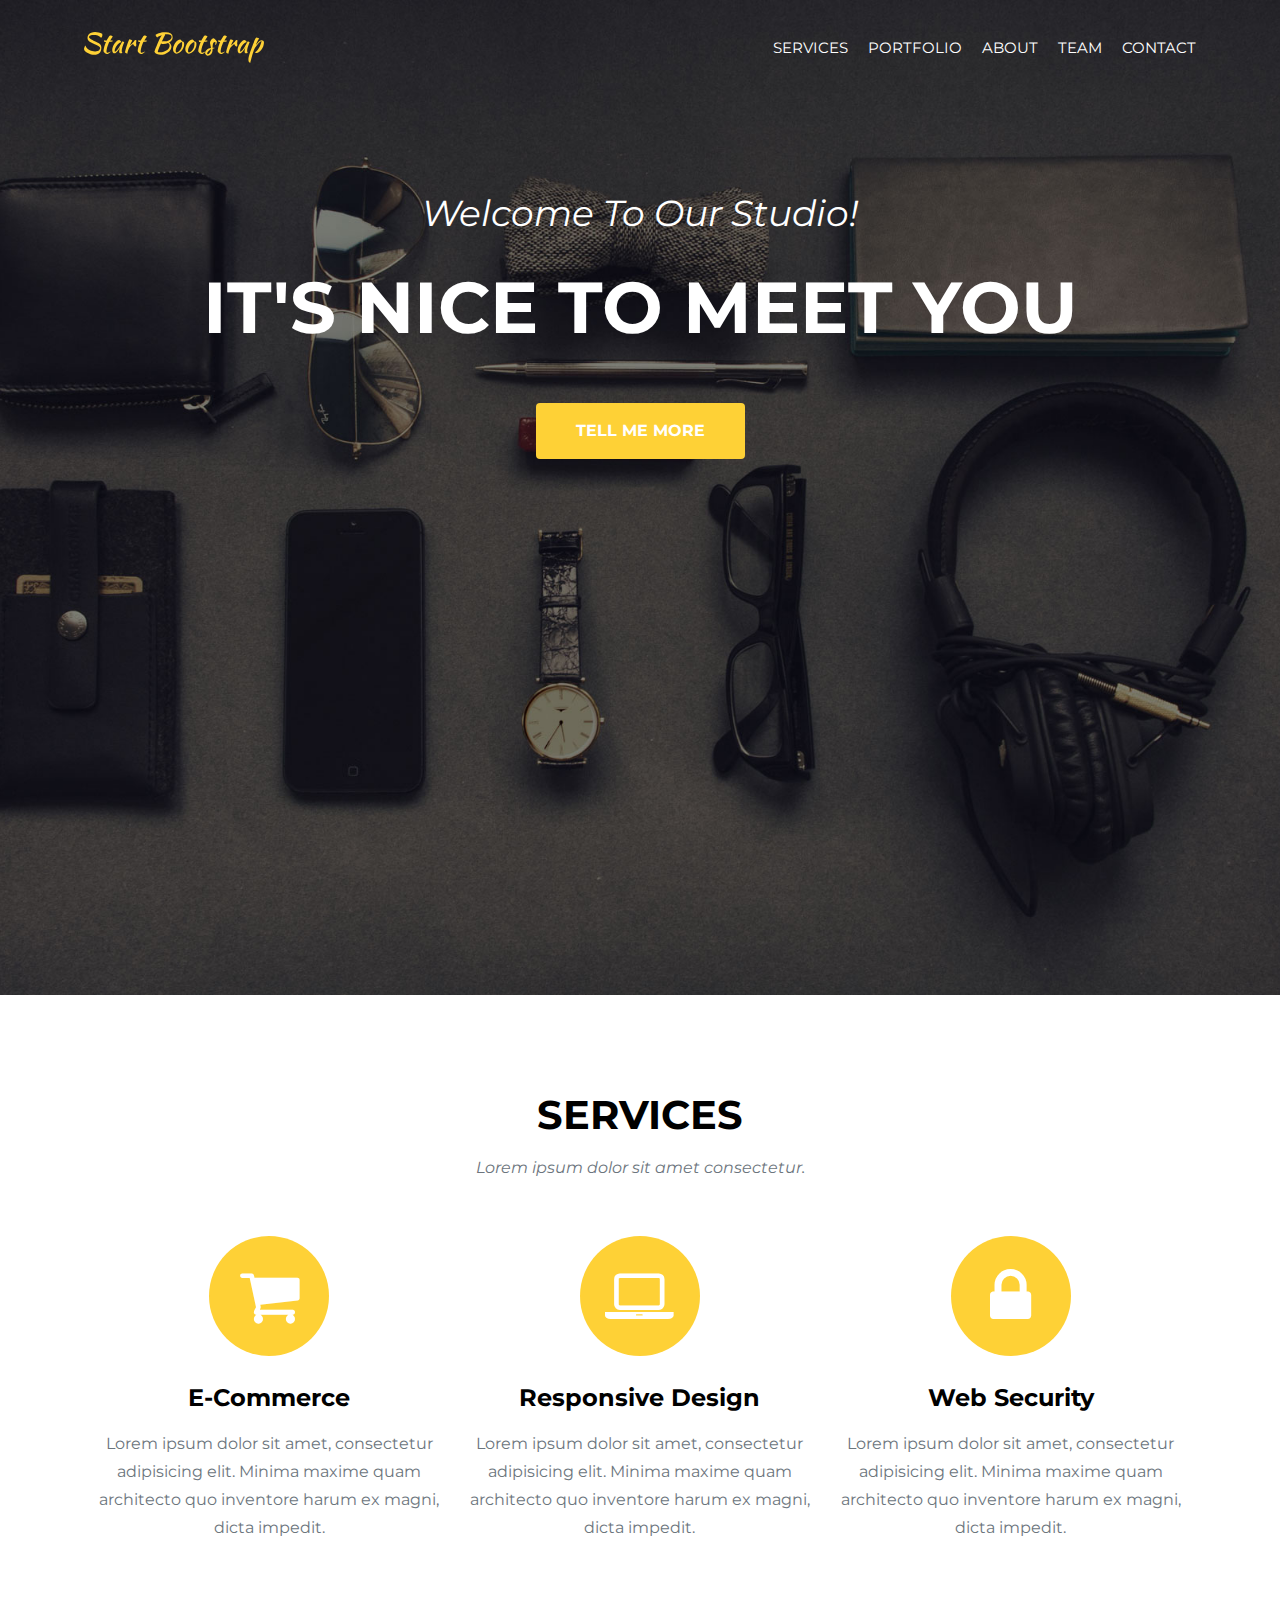
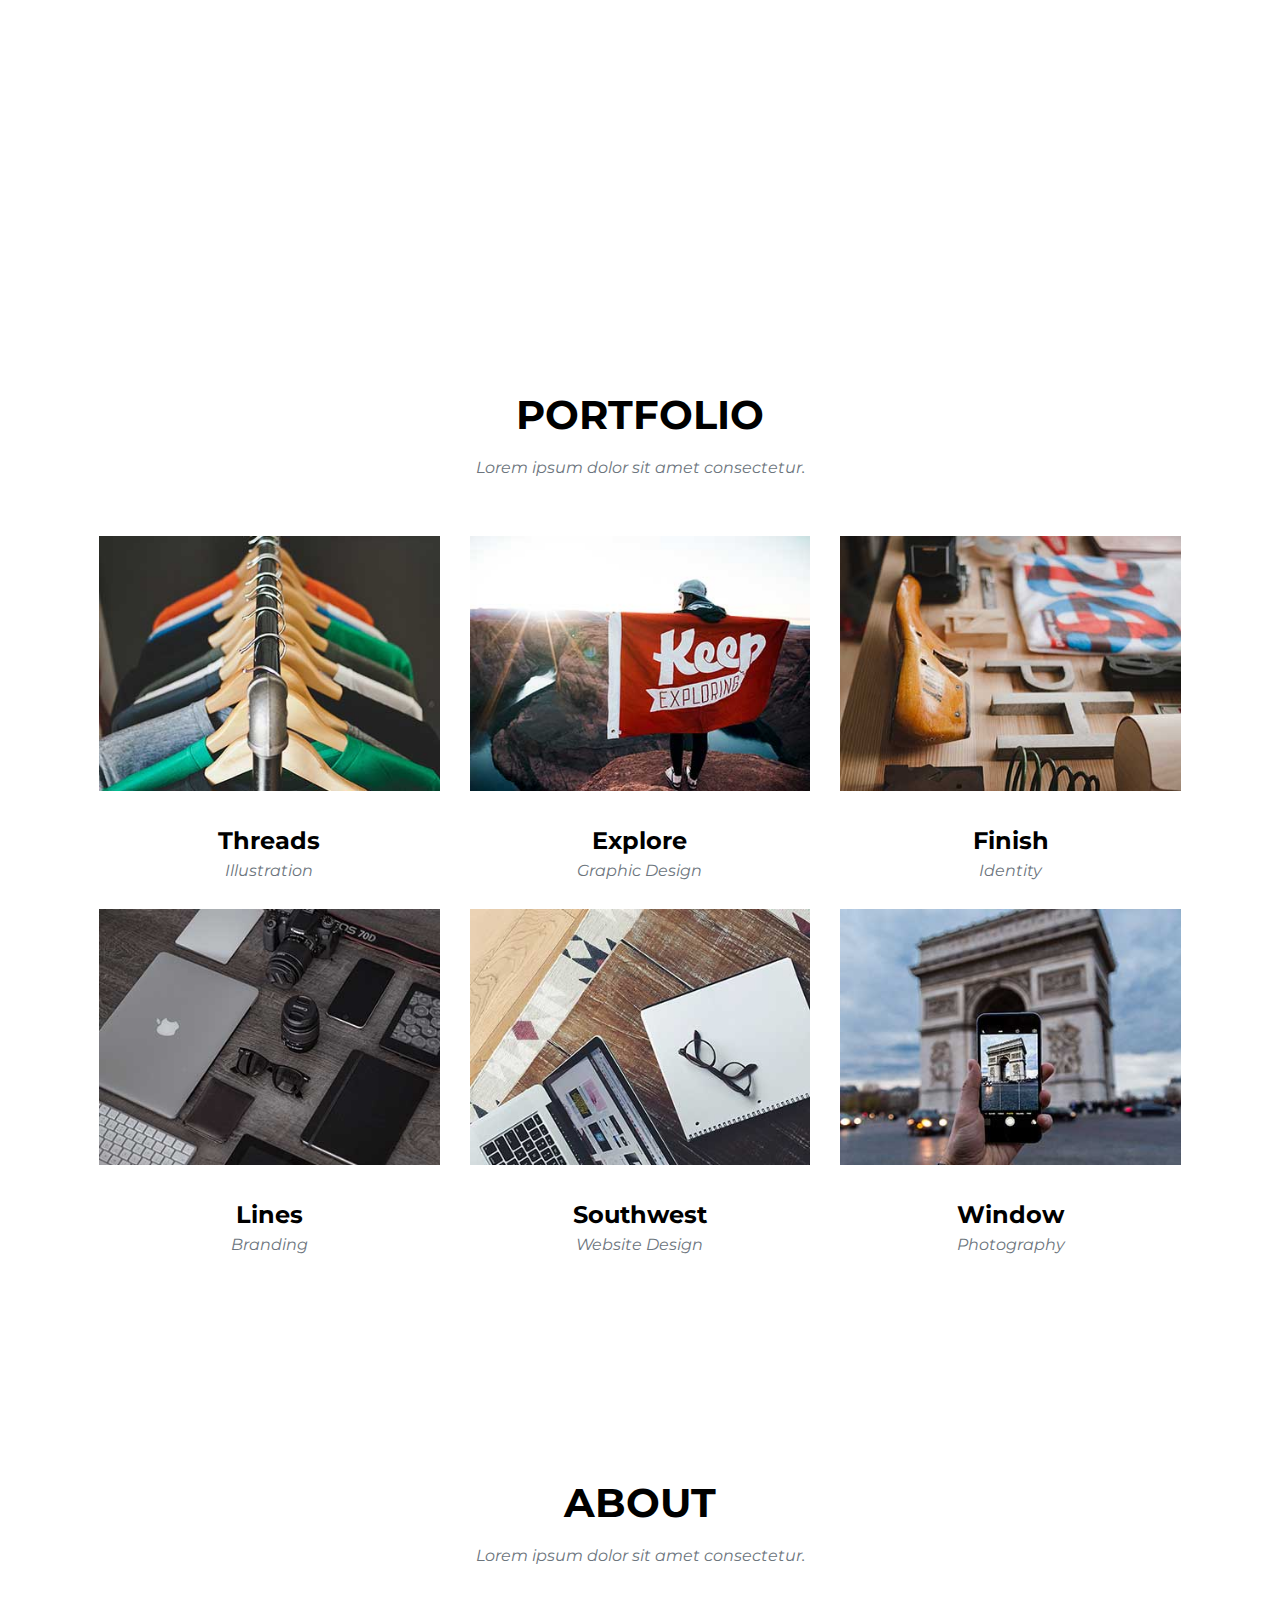
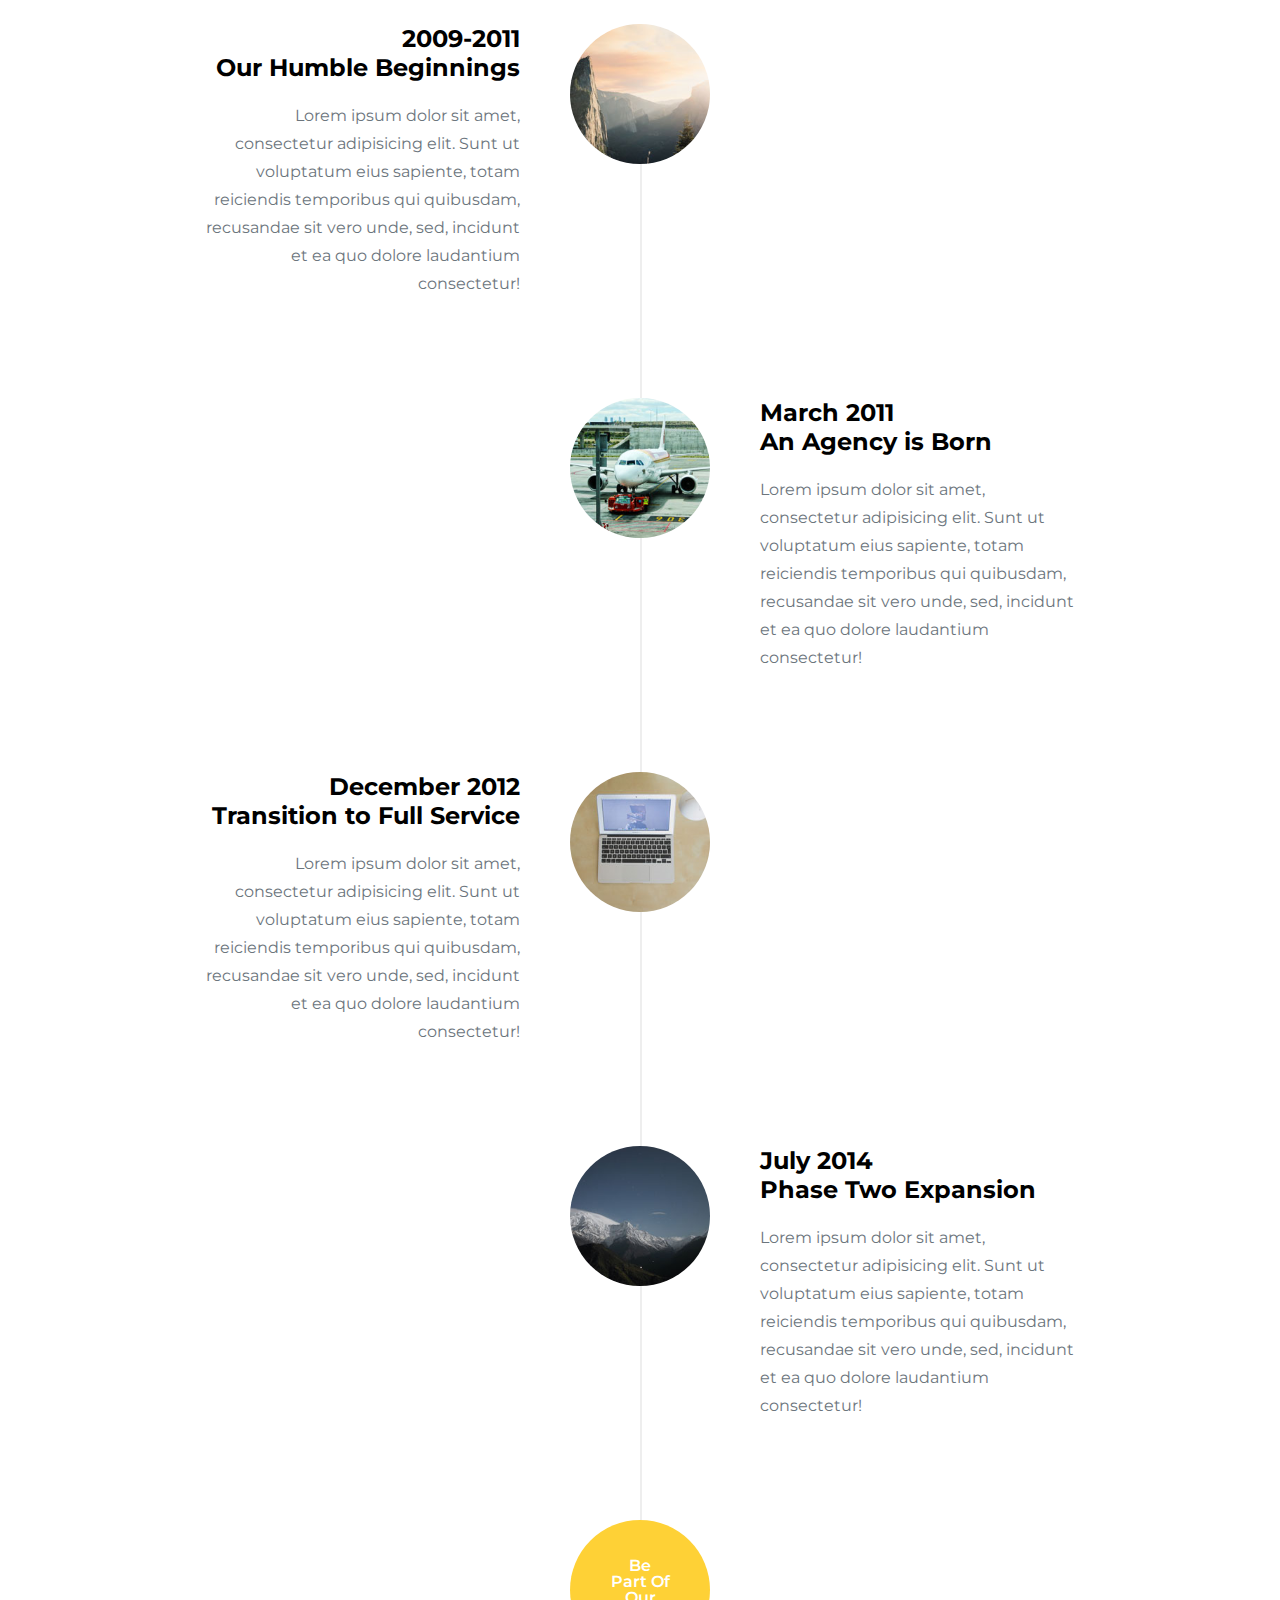
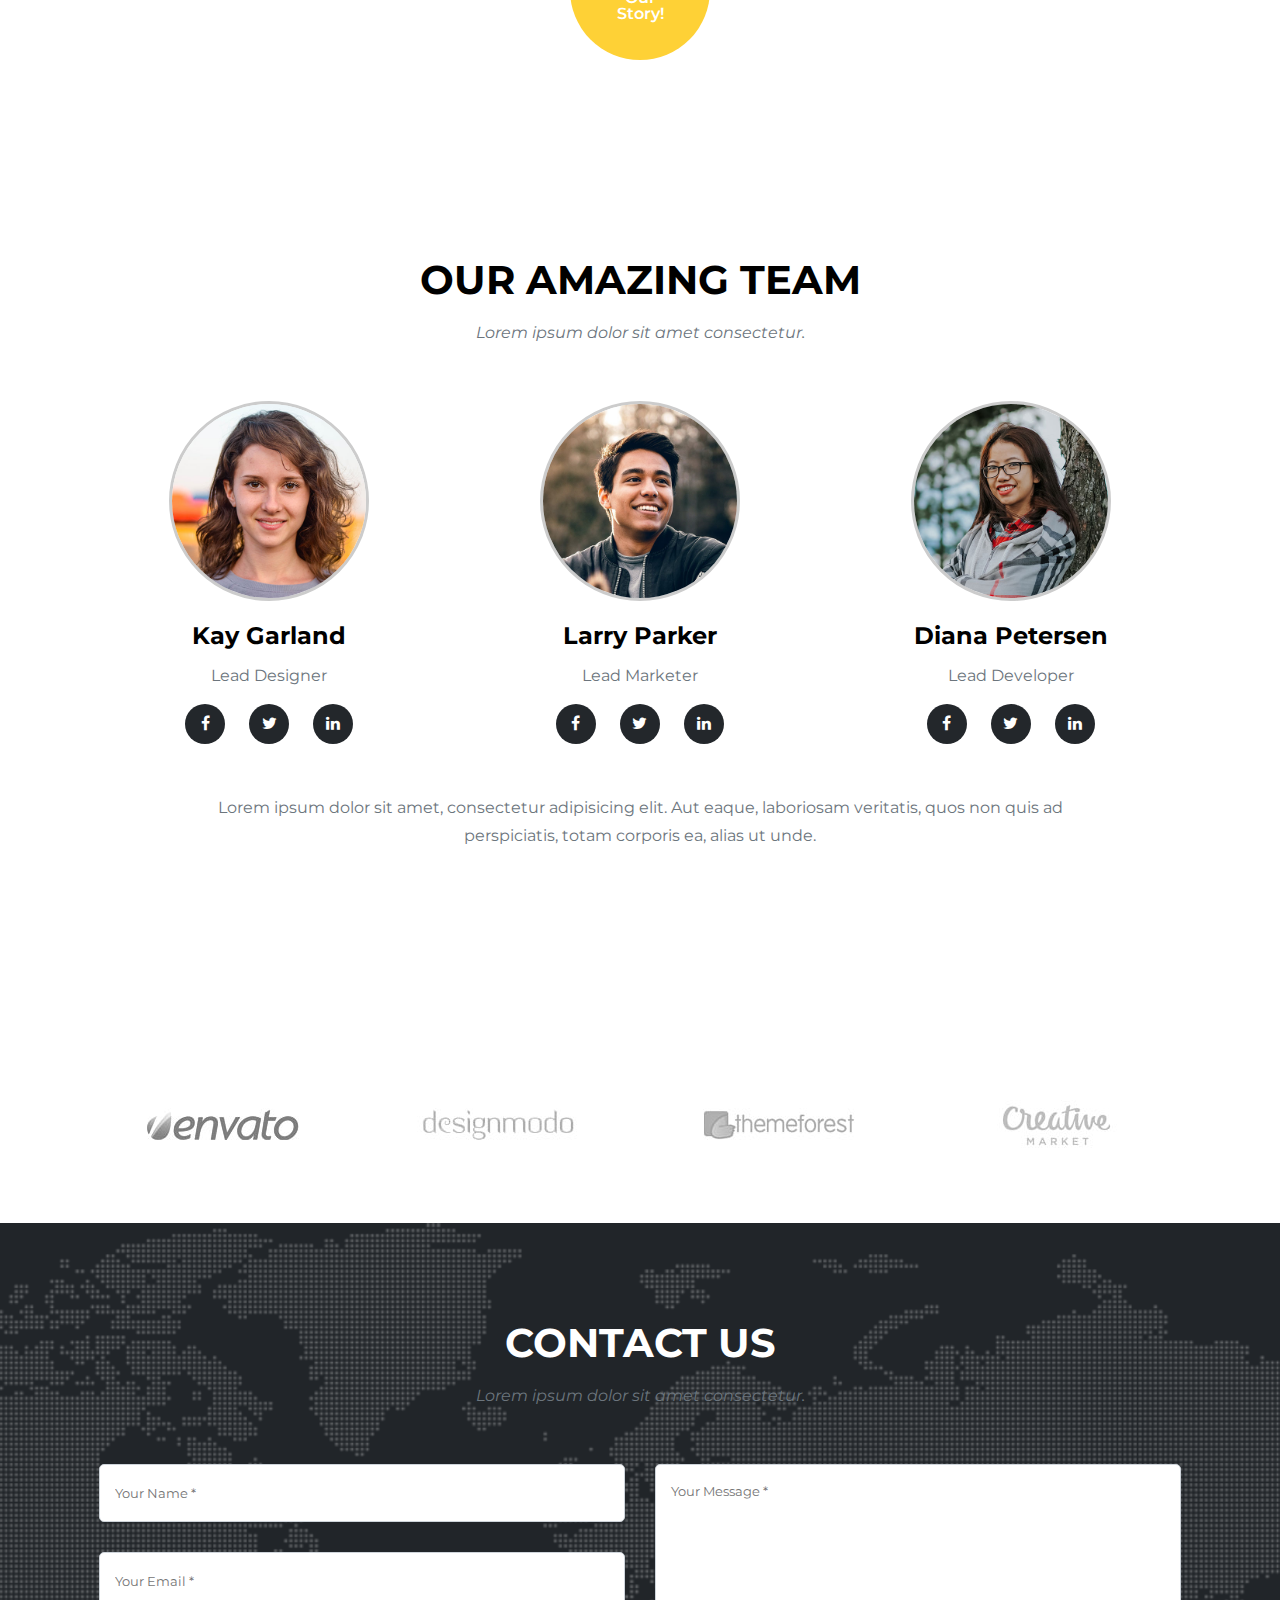
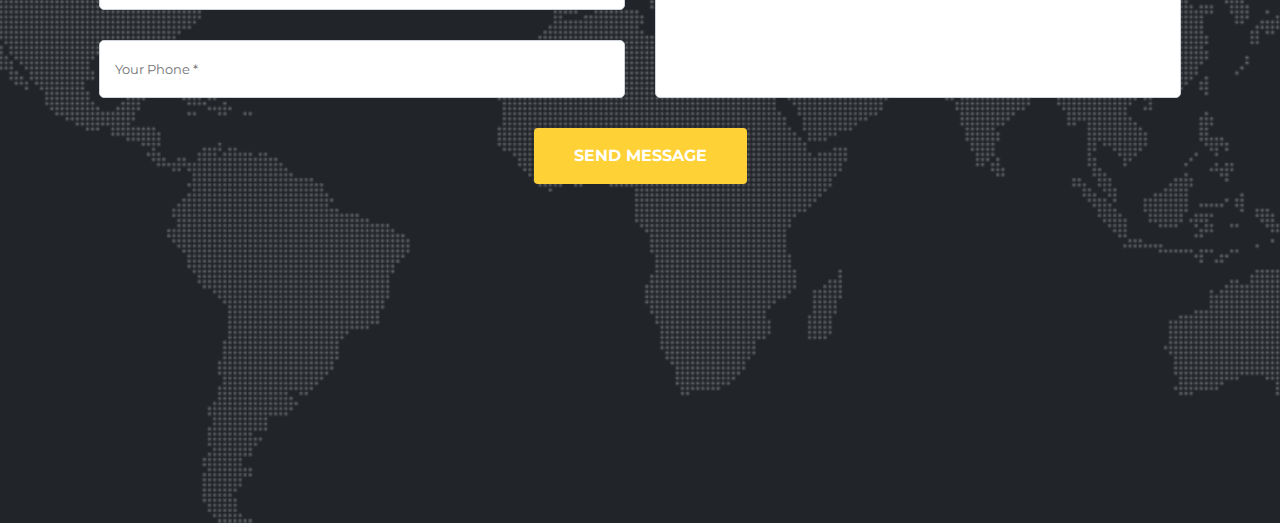
<file: index.html>
<!DOCTYPE html>
<html lang="en">
  <head>
    <meta charset="UTF-8" />
    <meta name="viewport" content="width=device-width, initial-scale=1.0" />
    <title>Landing Page</title>
    <link
      href="https://fonts.googleapis.com/css2?family=Montserrat:wght@300;400;500;600;700;800&display=swap"
      rel="stylesheet"
    />
    <link
      rel="stylesheet"
      href="https://stackpath.bootstrapcdn.com/font-awesome/4.7.0/css/font-awesome.min.css"
      integrity="sha384-wvfXpqpZZVQGK6TAh5PVlGOfQNHSoD2xbE+QkPxCAFlNEevoEH3Sl0sibVcOQVnN"
      crossorigin="anonymous"
    />
    <link rel="stylesheet" href="./css/style.css" />
    <link rel="icon" href="./images/heart.png" type="image/icon type" />
  </head>
  <body>
    <header>
      <nav class="nav">
        <div class="d-flex-bw wrapper">
          <div class="nav__logo">
            <a href="">
              <img src="./images/navbar-logo.svg" alt="" />
            </a>
          </div>

          <ul class="nav__links nav__links-lg">
            <li class="nav__links-link"><a href="#services">services</a></li>
            <li class="nav__links-link"><a href="#portfolio">portfolio</a></li>
            <li class="nav__links-link"><a href="#about">about</a></li>
            <li class="nav__links-link"><a href="#team">team</a></li>
            <li class="nav__links-link"><a href="#contact">contact</a></li>
          </ul>

          <div class="nav__burger-button nav__burger-button-lg" id="burger-button">
            <div class="burger-row-1"></div>
            <div class="burger-row-2"></div>
            <div class="burger-row-3"></div>
          </div>
        </div>
      </nav>

      <!-- Welcome section of page -->
      <div class="welcome wrapper wrapper-tb">
        <h3>welcome to our studio!</h3>
        <h1>IT'S NICE TO MEET YOU</h1>
        <a href="" class="btn btn-round btn-primary">Tell me more</a>
      </div>
    </header>

    <main>
      <!-- Services  section-->
      <div class="services wrapper wrapper-tb" id="services">
        <div class="services__title wrapper__title">
          <h2>Services</h2>
          <p>Lorem ipsum dolor sit amet consectetur.</p>
        </div>

        <div class="services__container d-flex-bw">
          <div class="col-12 col-lg-4">
            <div class="services__container__item">
              <div class="services__container__item-icon">
                <i class="fa fa-shopping-cart" aria-hidden="true"></i>
              </div>

              <h3 class="services__container__item-label">
                E-Commerce
              </h3>

              <p class="services__container__item-content">
                Lorem ipsum dolor sit amet, consectetur adipisicing elit. Minima maxime quam
                architecto quo inventore harum ex magni, dicta impedit.
              </p>
            </div>
          </div>

          <div class="col-12 col-lg-4">
            <div class="services__container__item">
              <div class="services__container__item-icon">
                <i class="fa fa-laptop" aria-hidden="true"></i>
              </div>

              <h3 class="services__container__item-label">
                Responsive Design
              </h3>

              <p class="services__container__item-content">
                Lorem ipsum dolor sit amet, consectetur adipisicing elit. Minima maxime quam
                architecto quo inventore harum ex magni, dicta impedit.
              </p>
            </div>
          </div>

          <div class="col-12 col-lg-4">
            <div class="services__container__item">
              <div class="services__container__item-icon">
                <i class="fa fa-lock" aria-hidden="true"></i>
              </div>

              <h3 class="services__container__item-label">
                Web Security
              </h3>

              <p class="services__container__item-content">
                Lorem ipsum dolor sit amet, consectetur adipisicing elit. Minima maxime quam
                architecto quo inventore harum ex magni, dicta impedit.
              </p>
            </div>
          </div>
        </div>
      </div>

      <!-- Portfolio section -->

      <div class="portfolio wrapper wrapper-tb" id="portfolio">
        <div class="portfolio__title wrapper__title">
          <h2>Portfolio</h2>
          <p>Lorem ipsum dolor sit amet consectetur.</p>
        </div>

        <div class="portfolio__container d-flex-bw">
          <div class="col-12 col-lg-4 col-md-6">
            <div class="portfolio__container-item">
              <div data-modal="0" class="portfolio__container-item-img">
                <img src="./images/portfolio/01-thumbnail.jpg" alt="" />
              </div>

              <h3 class="portfolio__container-item-label">
                Threads
              </h3>

              <p class="portfolio__container-item-inner">
                Illustration
              </p>
            </div>
          </div>

          <div class="col-12 col-lg-4 col-md-6">
            <div class="portfolio__container-item">
              <div data-modal="1" class="portfolio__container-item-img">
                <img src="./images/portfolio/02-thumbnail.jpg" alt="" />
              </div>

              <h3 class="portfolio__container-item-label">
                Explore
              </h3>

              <p class="portfolio__container-item-inner">
                Graphic Design
              </p>
            </div>
          </div>

          <div class="col-12 col-lg-4 col-md-6">
            <div class="portfolio__container-item">
              <div data-modal="2" class="portfolio__container-item-img">
                <img src="./images/portfolio/03-thumbnail.jpg" alt="" />
              </div>

              <h3 class="portfolio__container-item-label">
                Finish
              </h3>

              <p class="portfolio__container-item-inner">
                Identity
              </p>
            </div>
          </div>

          <div class="col-12 col-lg-4 col-md-6">
            <div class="portfolio__container-item">
              <div data-modal="3" class="portfolio__container-item-img">
                <img src="./images/portfolio/04-thumbnail.jpg" alt="" />
              </div>

              <h3 class="portfolio__container-item-label">
                Lines
              </h3>

              <p class="portfolio__container-item-inner">
                Branding
              </p>
            </div>
          </div>

          <div class="col-12 col-lg-4 col-md-6">
            <div class="portfolio__container-item">
              <div data-modal="4" class="portfolio__container-item-img">
                <img src="./images/portfolio/05-thumbnail.jpg" alt="" />
              </div>

              <h3 class="portfolio__container-item-label">
                Southwest
              </h3>

              <p class="portfolio__container-item-inner">
                Website Design
              </p>
            </div>
          </div>

          <div class="col-12 col-lg-4 col-md-6">
            <div class="portfolio__container-item">
              <div data-modal="5" class="portfolio__container-item-img">
                <img src="./images/portfolio/06-thumbnail.jpg" alt="" />
              </div>

              <h3 class="portfolio__container-item-label">
                Window
              </h3>

              <p class="portfolio__container-item-inner">
                Photography
              </p>
            </div>
          </div>
        </div>

        <div class="portfolio__container-modal">
          <div class="portfolio__modal-content text-center">
            <button class="portfolio__modal-close">
              &times;
            </button>
            <h2>PROJECT NAME</h2>
            <p class="portfolio__modal-content-desc">
              Lorem ipsum dolor sit amet consectetur.
            </p>

            <img src="./images/portfolio/01-full.jpg" alt="" />

            <p class="portfolio__modal-content-inner">
              Use this area to describe your project. Lorem ipsum dolor sit amet, consectetur
              adipisicing elit. Est blanditiis dolorem culpa incidunt minus dignissimos deserunt
              repellat aperiam quasi sunt officia expedita beatae cupiditate, maiores repudiandae,
              nostrum, reiciendis facere nemo!

              <br />
              <br />
              <br />
              Date: January 2020 <br />
              Client: Threads <br />
              Category: Illustration
            </p>

            <a href="" class="btn btn-round btn-primary">X Close Project</a>
          </div>

          <div class="portfolio__modal-content text-center">
            <button class="portfolio__modal-close">
              &times;
            </button>
            <h2>PROJECT NAME</h2>
            <p class="portfolio__modal-content-desc">
              Lorem ipsum dolor sit amet consectetur.
            </p>

            <img src="./images/portfolio/02-full.jpg" alt="" />

            <p class="portfolio__modal-content-inner">
              Use this area to describe your project. Lorem ipsum dolor sit amet, consectetur
              adipisicing elit. Est blanditiis dolorem culpa incidunt minus dignissimos deserunt
              repellat aperiam quasi sunt officia expedita beatae cupiditate, maiores repudiandae,
              nostrum, reiciendis facere nemo!

              <br />
              <br />
              <br />
              Date: January 2020 <br />
              Client: Threads <br />
              Category: Illustration
            </p>

            <a href="" class="btn btn-round btn-primary">X Close Project</a>
          </div>

          <div class="portfolio__modal-content text-center">
            <button class="portfolio__modal-close">
              &times;
            </button>
            <h2>PROJECT NAME</h2>
            <p class="portfolio__modal-content-desc">
              Lorem ipsum dolor sit amet consectetur.
            </p>

            <img src="./images/portfolio/03-full.jpg" alt="" />

            <p class="portfolio__modal-content-inner">
              Use this area to describe your project. Lorem ipsum dolor sit amet, consectetur
              adipisicing elit. Est blanditiis dolorem culpa incidunt minus dignissimos deserunt
              repellat aperiam quasi sunt officia expedita beatae cupiditate, maiores repudiandae,
              nostrum, reiciendis facere nemo!

              <br />
              <br />
              <br />
              Date: January 2020 <br />
              Client: Threads <br />
              Category: Illustration
            </p>

            <a href="" class="btn btn-round btn-primary">X Close Project</a>
          </div>

          <div class="portfolio__modal-content text-center">
            <button class="portfolio__modal-close">
              &times;
            </button>
            <h2>PROJECT NAME</h2>
            <p class="portfolio__modal-content-desc">
              Lorem ipsum dolor sit amet consectetur.
            </p>

            <img src="./images/portfolio/04-full.jpg" alt="" />

            <p class="portfolio__modal-content-inner">
              Use this area to describe your project. Lorem ipsum dolor sit amet, consectetur
              adipisicing elit. Est blanditiis dolorem culpa incidunt minus dignissimos deserunt
              repellat aperiam quasi sunt officia expedita beatae cupiditate, maiores repudiandae,
              nostrum, reiciendis facere nemo!

              <br />
              <br />
              <br />
              Date: January 2020 <br />
              Client: Threads <br />
              Category: Illustration
            </p>

            <a href="" class="btn btn-round btn-primary">X Close Project</a>
          </div>

          <div class="portfolio__modal-content text-center">
            <button class="portfolio__modal-close">
              &times;
            </button>
            <h2>PROJECT NAME</h2>
            <p class="portfolio__modal-content-desc">
              Lorem ipsum dolor sit amet consectetur.
            </p>

            <img src="./images/portfolio/05-full.jpg" alt="" />

            <p class="portfolio__modal-content-inner">
              Use this area to describe your project. Lorem ipsum dolor sit amet, consectetur
              adipisicing elit. Est blanditiis dolorem culpa incidunt minus dignissimos deserunt
              repellat aperiam quasi sunt officia expedita beatae cupiditate, maiores repudiandae,
              nostrum, reiciendis facere nemo!

              <br />
              <br />
              <br />
              Date: January 2020 <br />
              Client: Threads <br />
              Category: Illustration
            </p>

            <a href="" class="btn btn-round btn-primary">X Close Project</a>
          </div>

          <div class="portfolio__modal-content text-center">
            <button class="portfolio__modal-close">
              &times;
            </button>
            <h2>PROJECT NAME</h2>
            <p class="portfolio__modal-content-desc">
              Lorem ipsum dolor sit amet consectetur.
            </p>

            <img src="./images/portfolio/06-full.jpg" alt="" />

            <p class="portfolio__modal-content-inner">
              Use this area to describe your project. Lorem ipsum dolor sit amet, consectetur
              adipisicing elit. Est blanditiis dolorem culpa incidunt minus dignissimos deserunt
              repellat aperiam quasi sunt officia expedita beatae cupiditate, maiores repudiandae,
              nostrum, reiciendis facere nemo!

              <br />
              <br />
              <br />
              Date: January 2020 <br />
              Client: Threads <br />
              Category: Illustration
            </p>

            <a href="" class="btn btn-round btn-primary">X Close Project</a>
          </div>
        </div>
      </div>

      <!-- About section -->
      <div class="about wrapper wrapper-tb" id="about">
        <div class="about__title wrapper__title">
          <h2>About</h2>
          <p>Lorem ipsum dolor sit amet consectetur.</p>
        </div>

        <ul class="about__timeline">
          <li class="about__timeline-container d-flex">
            <div class="col-md-6 col-12">
              <div class="about__timeline-container-item">
                <h4>
                  2009-2011 <br />
                  Our Humble Beginnings
                </h4>

                <p>
                  Lorem ipsum dolor sit amet, consectetur adipisicing elit. Sunt ut voluptatum eius
                  sapiente, totam reiciendis temporibus qui quibusdam, recusandae sit vero unde,
                  sed, incidunt et ea quo dolore laudantium consectetur!
                </p>

                <div class="about__timeline-container-item-img">
                  <img src="./images/about/1.jpg" alt="" />
                </div>
              </div>
            </div>
          </li>

          <li class="about__timeline-container d-flex">
            <div class="col-md-6 col-12">
              <div class="about__timeline-container-item">
                <h4>
                  March 2011 <br />
                  An Agency is Born
                </h4>

                <p>
                  Lorem ipsum dolor sit amet, consectetur adipisicing elit. Sunt ut voluptatum eius
                  sapiente, totam reiciendis temporibus qui quibusdam, recusandae sit vero unde,
                  sed, incidunt et ea quo dolore laudantium consectetur!
                </p>

                <div class="about__timeline-container-item-img">
                  <img src="./images/about/2.jpg" alt="" />
                </div>
              </div>
            </div>
          </li>

          <li class="about__timeline-container d-flex">
            <div class="col-md-6 col-12">
              <div class="about__timeline-container-item">
                <h4>
                  December 2012 <br />
                  Transition to Full Service
                </h4>

                <p>
                  Lorem ipsum dolor sit amet, consectetur adipisicing elit. Sunt ut voluptatum eius
                  sapiente, totam reiciendis temporibus qui quibusdam, recusandae sit vero unde,
                  sed, incidunt et ea quo dolore laudantium consectetur!
                </p>

                <div class="about__timeline-container-item-img">
                  <img src="./images/about/3.jpg" alt="" />
                </div>
              </div>
            </div>
          </li>

          <li class="about__timeline-container d-flex">
            <div class="col-md-6 col-12">
              <div class="about__timeline-container-item">
                <h4>
                  July 2014 <br />
                  Phase Two Expansion
                </h4>

                <p>
                  Lorem ipsum dolor sit amet, consectetur adipisicing elit. Sunt ut voluptatum eius
                  sapiente, totam reiciendis temporibus qui quibusdam, recusandae sit vero unde,
                  sed, incidunt et ea quo dolore laudantium consectetur!
                </p>

                <div class="about__timeline-container-item-img">
                  <img src="./images/about/4.jpg" alt="" />
                </div>
              </div>
            </div>
          </li>

          <li class="d-flex-center about__timeline-container-slogan">
            Be Part Of Our Story!
          </li>
        </ul>
      </div>

      <!-- Team Section -->

      <div class="team wrapper wrapper-tb" id="team">
        <div class="team__title wrapper__title">
          <h2>our amazing team</h2>
          <p>Lorem ipsum dolor sit amet consectetur.</p>
        </div>

        <div class="team__container d-flex-bw">
          <div class="col-12 col-lg-4">
            <div class="team__container-item">
              <div class="team__container-item-img">
                <img src="./images/team/1.jpg" alt="" />
              </div>

              <div class="team__container-item-inner">
                <p class="team__item-name">Kay Garland</p>
                <p class="team__item-label">Lead Designer</p>

                <ul class="team__item-social">
                  <li class="team__item-social-link">
                    <a href="">
                      <i class="fa fa-facebook" aria-hidden="true"></i>
                    </a>
                  </li>

                  <li class="team__item-social-link">
                    <a href="">
                      <i class="fa fa-twitter" aria-hidden="true"></i>
                    </a>
                  </li>

                  <li class="team__item-social-link">
                    <a href="">
                      <i class="fa fa-linkedin" aria-hidden="true"></i>
                    </a>
                  </li>
                </ul>
              </div>
            </div>
          </div>

          <div class="col-12 col-lg-4">
            <div class="team__container-item">
              <div class="team__container-item-img">
                <img src="./images/team/2.jpg" alt="" />
              </div>

              <div class="team__container-item-inner">
                <p class="team__item-name">Larry Parker</p>
                <p class="team__item-label">Lead Marketer</p>

                <ul class="team__item-social">
                  <li class="team__item-social-link">
                    <a href="">
                      <i class="fa fa-facebook" aria-hidden="true"></i>
                    </a>
                  </li>

                  <li class="team__item-social-link">
                    <a href="">
                      <i class="fa fa-twitter" aria-hidden="true"></i>
                    </a>
                  </li>

                  <li class="team__item-social-link">
                    <a href="">
                      <i class="fa fa-linkedin" aria-hidden="true"></i>
                    </a>
                  </li>
                </ul>
              </div>
            </div>
          </div>

          <div class="col-12 col-lg-4">
            <div class="team__container-item">
              <div class="team__container-item-img">
                <img src="./images/team/3.jpg" alt="" />
              </div>

              <div class="team__container-item-inner">
                <p class="team__item-name">Diana Petersen</p>
                <p class="team__item-label">Lead Developer</p>

                <ul class="team__item-social">
                  <li class="team__item-social-link">
                    <a href="">
                      <i class="fa fa-facebook" aria-hidden="true"></i>
                    </a>
                  </li>

                  <li class="team__item-social-link">
                    <a href="">
                      <i class="fa fa-twitter" aria-hidden="true"></i>
                    </a>
                  </li>

                  <li class="team__item-social-link">
                    <a href="">
                      <i class="fa fa-linkedin" aria-hidden="true"></i>
                    </a>
                  </li>
                </ul>
              </div>
            </div>
          </div>
        </div>

        <p class="team__quote">
          Lorem ipsum dolor sit amet, consectetur adipisicing elit. Aut eaque, laboriosam veritatis,
          quos non quis ad perspiciatis, totam corporis ea, alias ut unde.
        </p>
      </div>

      <!-- Brand logo -->

      <div class="brand wrapper">
        <div class="brand__container d-flex-bw">
          <div class="col-12 col-lg-3">
            <a class="brand__container-item" href="">
              <img src="./images/brand/envato.jpg" alt="" />
            </a>
          </div>

          <div class="col-12 col-lg-3">
            <a class="brand__container-item" href="">
              <img src="./images/brand/designmodo.jpg" alt="" />
            </a>
          </div>

          <div class="col-12 col-lg-3">
            <a class="brand__container-item" href="">
              <img src="./images/brand/themeforest.jpg" alt="" />
            </a>
          </div>

          <div class="col-12 col-lg-3">
            <a class="brand__container-item" href="">
              <img src="./images/brand/creative-market.jpg" alt="" />
            </a>
          </div>
        </div>
      </div>

      <!-- Contact Section -->

      <div class="contact" id="contact">
        <div class="wrapper wrapper-tb">
          <div class="contact__title wrapper__title">
            <h2>Contact us</h2>
            <p>Lorem ipsum dolor sit amet consectetur.</p>
          </div>

          <div class="contact__form d-flex">
            <div class="col-12 col-lg-6">
              <div class="contact__form-input">
                <div class="contact__form-input-row">
                  <input class="form-control" type="text" placeholder="Your Name *" />
                </div>

                <div class="contact__form-input-row">
                  <input class="form-control" type="text" placeholder="Your Email *" />
                </div>

                <div class="contact__form-input-row">
                  <input class="form-control" type="text" placeholder="Your Phone *" />
                </div>
              </div>
            </div>

            <div class="col-12 col-lg-6">
              <div class="contact__form-comment">
                <textarea
                  class="form-control"
                  name=""
                  id=""
                  cols="30"
                  rows="10"
                  placeholder="Your Message *"
                ></textarea>
              </div>
            </div>
          </div>

          <div class="contact__button text-center">
            <a href="" class="btn btn-round btn-primary">send message</a>
          </div>
        </div>
      </div>
    </main>

    <!-- <footer class="footer d-flex-bw wrapper">
      <div class="col-12 col-lg-4">
        <span>Copyright © Your Website 2020</span>
      </div>

      <div class="col-12 col-lg-4">
        <ul class="footer__social d-flex-bw">
          <li class="footer__social-link">
            <a href="">
              <i class="fa fa-facebook" aria-hidden="true"></i>
            </a>
          </li>

          <li class="footer__social-link">
            <a href="">
              <i class="fa fa-twitter" aria-hidden="true"></i>
            </a>
          </li>

          <li class="footer__social-link">
            <a href="">
              <i class="fa fa-linkedin" aria-hidden="true"></i>
            </a>
          </li>
        </ul>
      </div>

      <div class="col-12 col-lg-4">
        <ul class="footer__links d-flex-bw">
          <li class="footer__links-link">
            <a href="">Privacy Policy</a>
          </li>

          <li class="footer__links-link">
            <a href="">Terms of Use</a>
          </li>
        </ul>
      </div>
    </footer> -->

    <script src="./script/app.js"></script>
  </body>
</html>
</file>
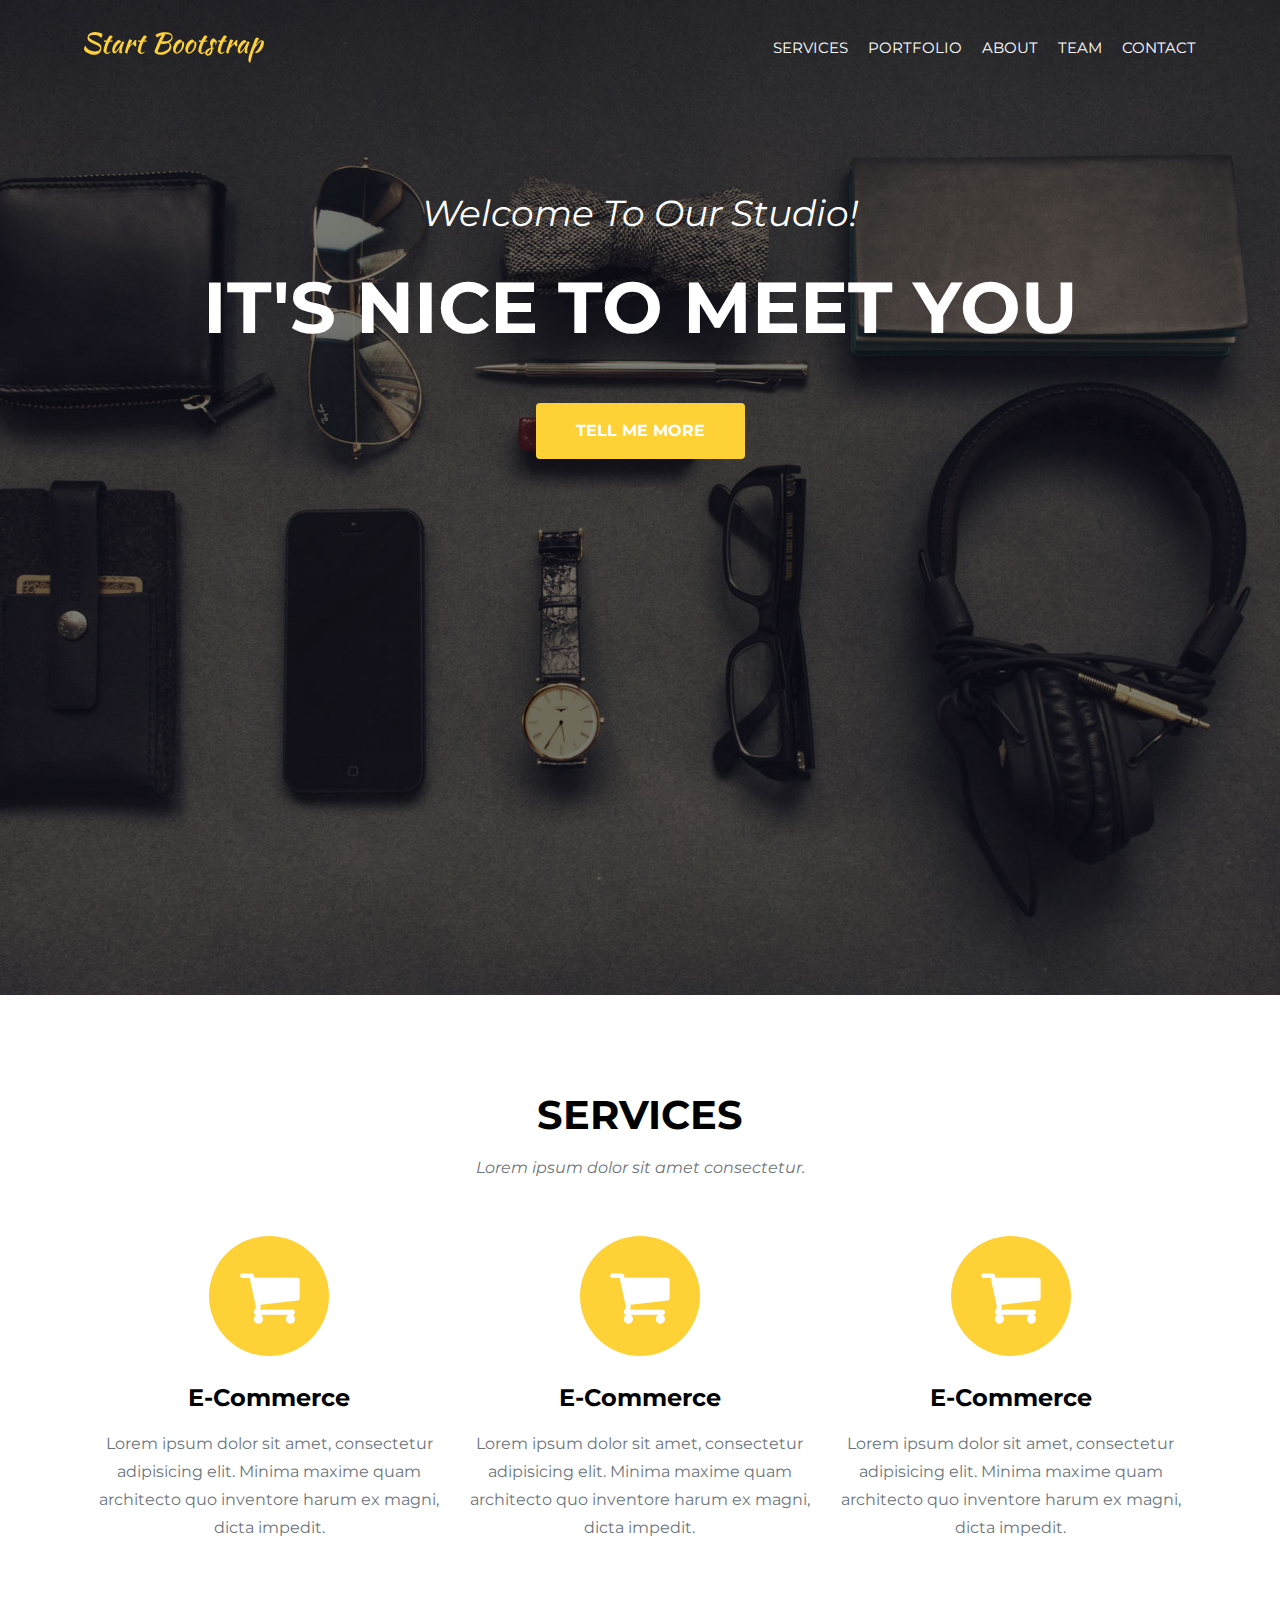
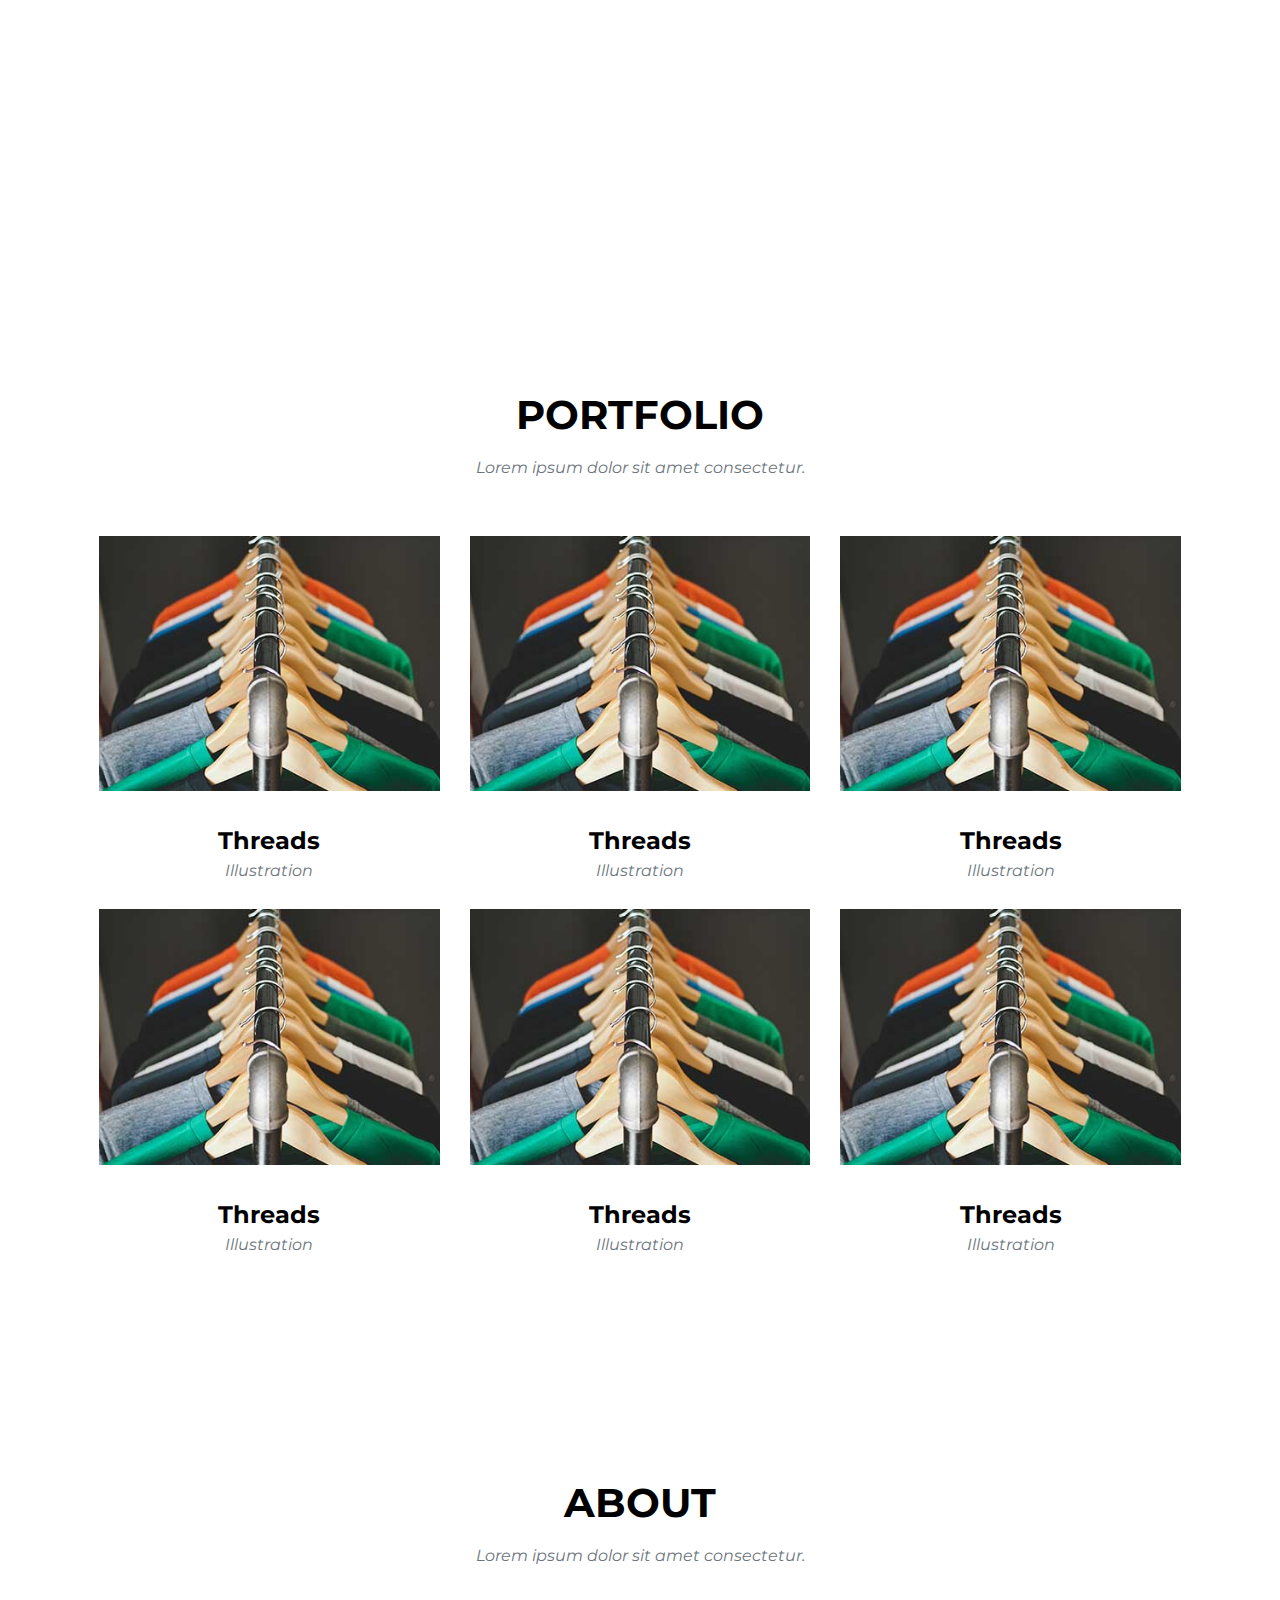
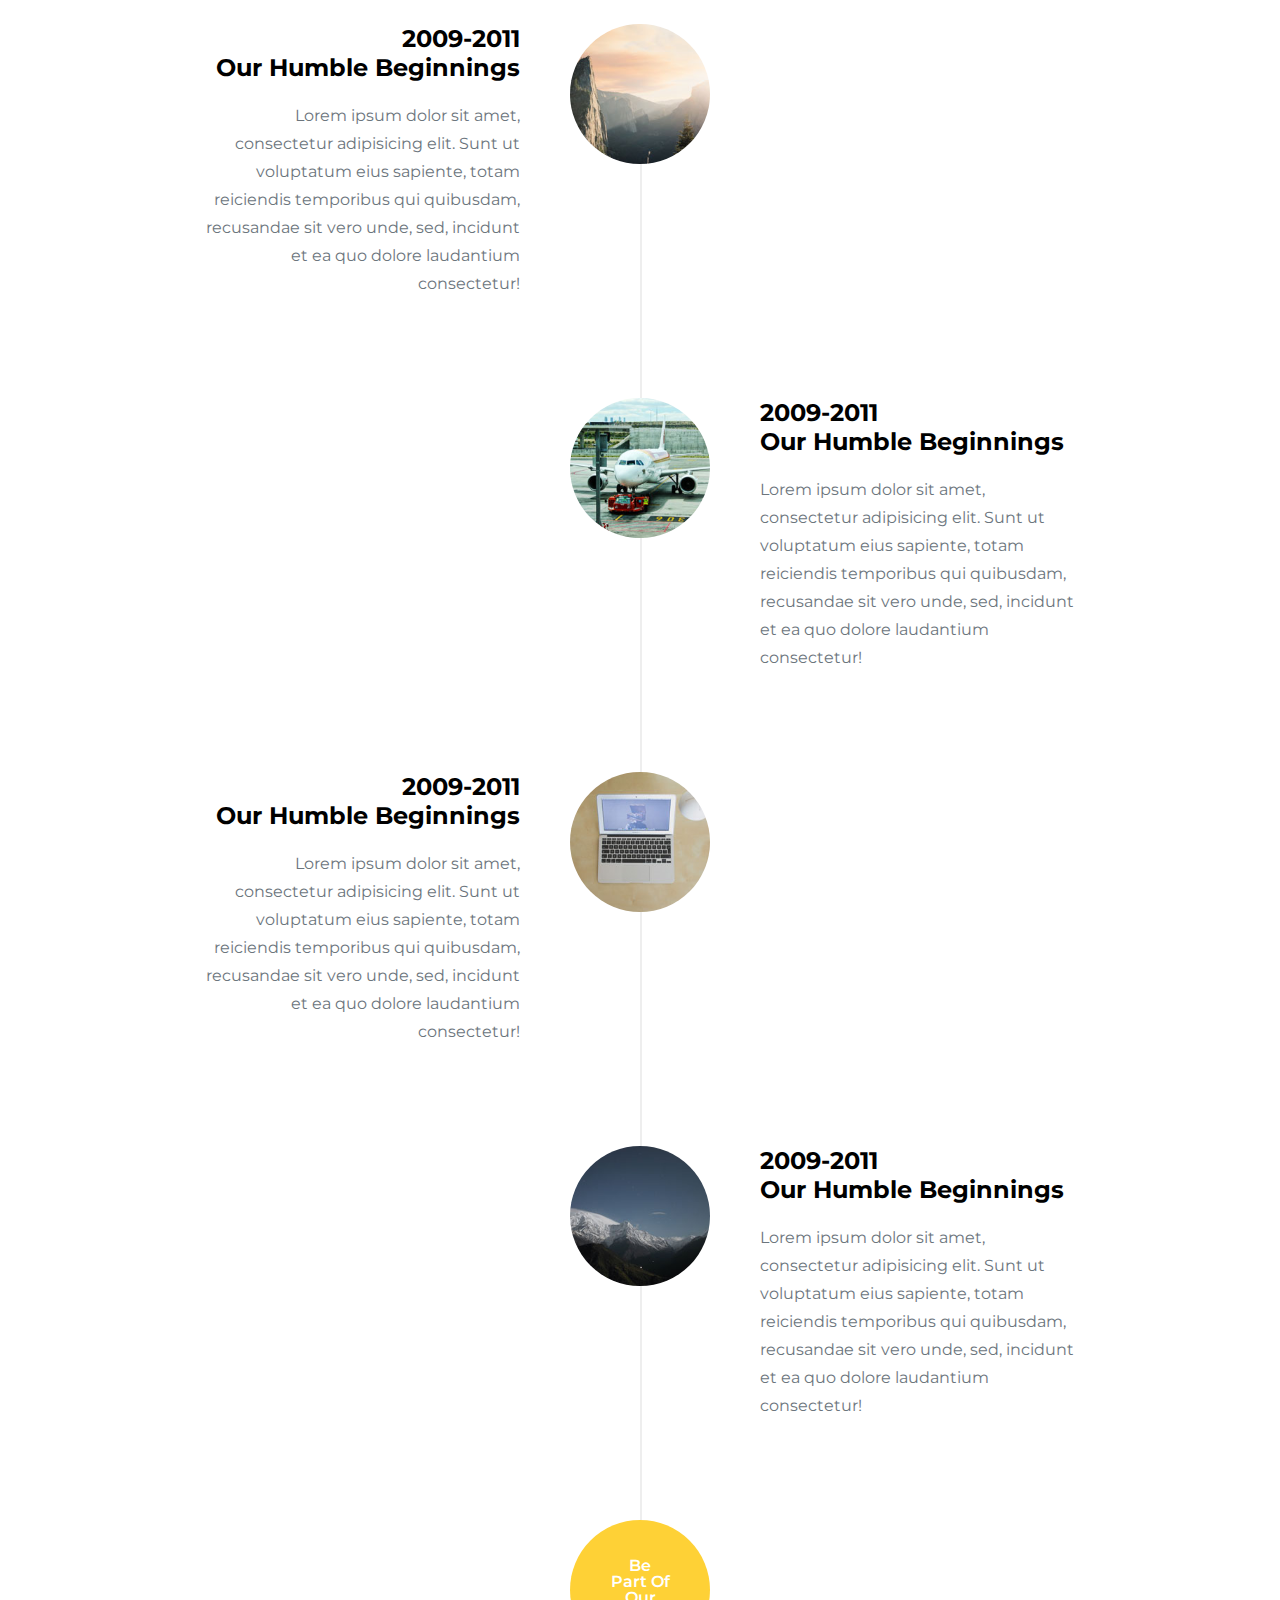
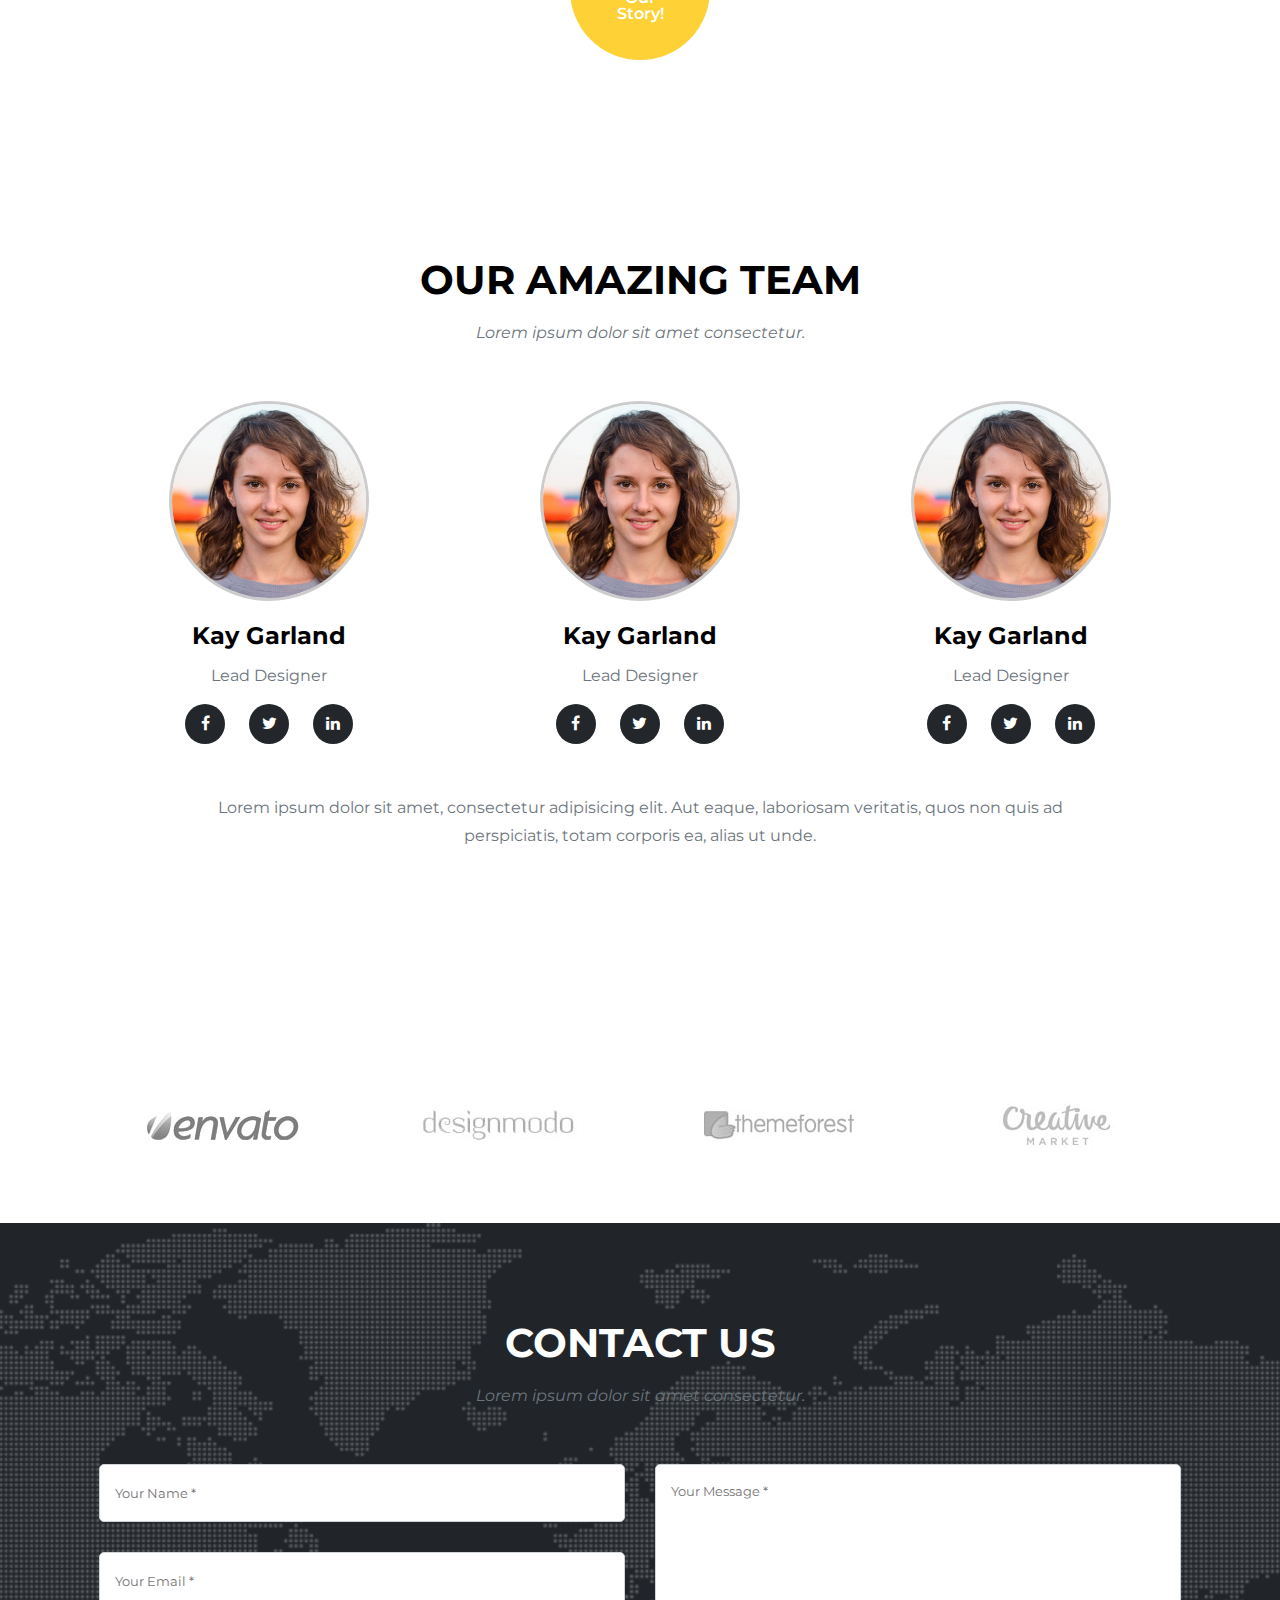
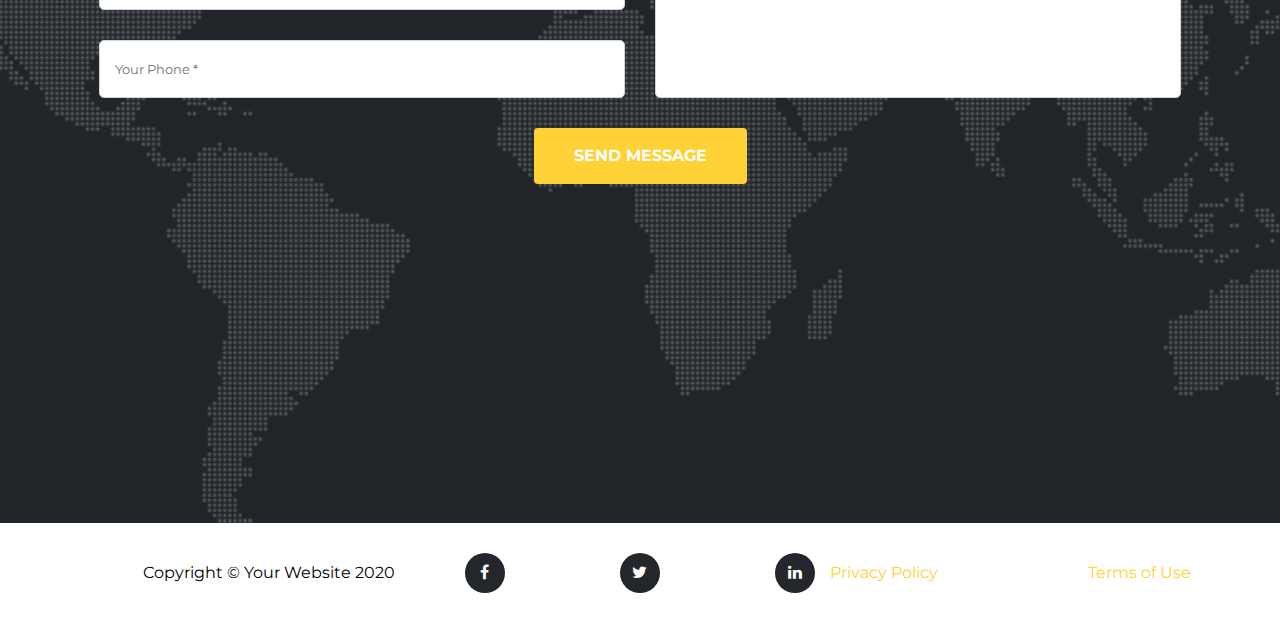
<file: asset/index.html>
<!DOCTYPE html>
<html lang="en">
  <head>
    <meta charset="UTF-8" />
    <meta name="viewport" content="width=device-width, initial-scale=1.0" />
    <title>Document</title>
    <link
      href="https://fonts.googleapis.com/css2?family=Montserrat:wght@300;400;500;600;700;800&display=swap"
      rel="stylesheet"
    />
    <link
      rel="stylesheet"
      href="https://stackpath.bootstrapcdn.com/font-awesome/4.7.0/css/font-awesome.min.css"
      integrity="sha384-wvfXpqpZZVQGK6TAh5PVlGOfQNHSoD2xbE+QkPxCAFlNEevoEH3Sl0sibVcOQVnN"
      crossorigin="anonymous"
    />
    <link rel="stylesheet" href="../css/style.css" />
  </head>
  <body>
    <header>
      <nav class="nav d-flex-bw wrapper">
        <div class="nav__logo">
          <a href="">
            <img src="./images/navbar-logo.svg" alt="" />
          </a>
        </div>

        <ul class="nav__links nav__links-lg">
          <li class="nav__links-link"><a href="#services">services</a></li>
          <li class="nav__links-link"><a href="#portfolio">portfolio</a></li>
          <li class="nav__links-link"><a href="">about</a></li>
          <li class="nav__links-link"><a href="">team</a></li>
          <li class="nav__links-link"><a href="">contact</a></li>
        </ul>

        <div class="nav__burger-button nav__burger-button-lg">
          <div class="burger-row-1"></div>
          <div class="burger-row-2"></div>
          <div class="burger-row-3"></div>
        </div>
      </nav>

      <!-- Welcome section of page -->
      <div class="welcome wrapper wrapper-tb">
        <h3>welcome to our studio!</h3>
        <h1>IT'S NICE TO MEET YOU</h1>
        <a href="" class="btn btn-round btn-primary">Tell me more</a>
      </div>
    </header>

    <main>
      <!-- Services  section-->
      <div class="services wrapper wrapper-tb" id="services">
        <div class="services__title wrapper__title">
          <h2>Services</h2>
          <p>Lorem ipsum dolor sit amet consectetur.</p>
        </div>

        <div class="services__container d-flex-bw">
          <div class="col-12 col-lg-4">
            <div class="services__container__item">
              <div class="services__container__item-icon">
                <i class="fa fa-shopping-cart" aria-hidden="true"></i>
              </div>

              <h3 class="services__container__item-label">
                E-Commerce
              </h3>

              <p class="services__container__item-content">
                Lorem ipsum dolor sit amet, consectetur adipisicing elit. Minima maxime quam
                architecto quo inventore harum ex magni, dicta impedit.
              </p>
            </div>
          </div>

          <div class="col-12 col-lg-4">
            <div class="services__container__item">
              <div class="services__container__item-icon">
                <i class="fa fa-shopping-cart" aria-hidden="true"></i>
              </div>

              <h3 class="services__container__item-label">
                E-Commerce
              </h3>

              <p class="services__container__item-content">
                Lorem ipsum dolor sit amet, consectetur adipisicing elit. Minima maxime quam
                architecto quo inventore harum ex magni, dicta impedit.
              </p>
            </div>
          </div>

          <div class="col-12 col-lg-4">
            <div class="services__container__item">
              <div class="services__container__item-icon">
                <i class="fa fa-shopping-cart" aria-hidden="true"></i>
              </div>

              <h3 class="services__container__item-label">
                E-Commerce
              </h3>

              <p class="services__container__item-content">
                Lorem ipsum dolor sit amet, consectetur adipisicing elit. Minima maxime quam
                architecto quo inventore harum ex magni, dicta impedit.
              </p>
            </div>
          </div>
        </div>
      </div>

      <!-- Portfolio section -->

      <div class="portfolio wrapper wrapper-tb" id="portfolio">
        <div class="portfolio__title wrapper__title">
          <h2>Portfolio</h2>
          <p>Lorem ipsum dolor sit amet consectetur.</p>
        </div>

        <div class="portfolio__container d-flex-bw">
          <div class="col-12 col-lg-4 col-md-6">
            <div class="portfolio__container-item">
              <div data-modal="0" class="portfolio__container-item-img">
                <img src="./images/portfolio/01-thumbnail.jpg" alt="" />
              </div>

              <h3 class="portfolio__container-item-label">
                Threads
              </h3>

              <p class="portfolio__container-item-inner">
                Illustration
              </p>
            </div>
          </div>

          <div class="col-12 col-lg-4 col-md-6">
            <div class="portfolio__container-item">
              <div data-modal="1" class="portfolio__container-item-img">
                <img src="./images/portfolio/01-thumbnail.jpg" alt="" />
              </div>

              <h3 class="portfolio__container-item-label">
                Threads
              </h3>

              <p class="portfolio__container-item-inner">
                Illustration
              </p>
            </div>
          </div>

          <div class="col-12 col-lg-4 col-md-6">
            <div class="portfolio__container-item">
              <div data-modal="2" class="portfolio__container-item-img">
                <img src="./images/portfolio/01-thumbnail.jpg" alt="" />
              </div>

              <h3 class="portfolio__container-item-label">
                Threads
              </h3>

              <p class="portfolio__container-item-inner">
                Illustration
              </p>
            </div>
          </div>

          <div class="col-12 col-lg-4 col-md-6">
            <div class="portfolio__container-item">
              <div data-modal="3" class="portfolio__container-item-img">
                <img src="./images/portfolio/01-thumbnail.jpg" alt="" />
              </div>

              <h3 class="portfolio__container-item-label">
                Threads
              </h3>

              <p class="portfolio__container-item-inner">
                Illustration
              </p>
            </div>
          </div>

          <div class="col-12 col-lg-4 col-md-6">
            <div class="portfolio__container-item">
              <div data-modal="4" class="portfolio__container-item-img">
                <img src="./images/portfolio/01-thumbnail.jpg" alt="" />
              </div>

              <h3 class="portfolio__container-item-label">
                Threads
              </h3>

              <p class="portfolio__container-item-inner">
                Illustration
              </p>
            </div>
          </div>

          <div class="col-12 col-lg-4 col-md-6">
            <div class="portfolio__container-item">
              <div data-modal="5" class="portfolio__container-item-img">
                <img src="./images/portfolio/01-thumbnail.jpg" alt="" />
              </div>

              <h3 class="portfolio__container-item-label">
                Threads
              </h3>

              <p class="portfolio__container-item-inner">
                Illustration
              </p>
            </div>
          </div>
        </div>

        <div class="portfolio__container-modal">
          <div class="portfolio__modal-content text-center">
            <button class="portfolio__modal-close">
              X
            </button>
            <h2>PROJECT NAME</h2>
            <p class="portfolio__modal-content-desc">
              Lorem ipsum dolor sit amet consectetur.
            </p>

            <img src="./images/portfolio/01-full.jpg" alt="" />

            <p class="portfolio__modal-content-inner">
              Use this area to describe your project. Lorem ipsum dolor sit amet, consectetur
              adipisicing elit. Est blanditiis dolorem culpa incidunt minus dignissimos deserunt
              repellat aperiam quasi sunt officia expedita beatae cupiditate, maiores repudiandae,
              nostrum, reiciendis facere nemo!

              <br />
              <br />
              <br />
              Date: January 2020 <br />
              Client: Threads <br />
              Category: Illustration
            </p>

            <a href="" class="btn btn-round btn-primary">X Close Project</a>
          </div>

          <div class="portfolio__modal-content text-center">
            <button class="portfolio__modal-close">
              X
            </button>
            <h2>PROJECT NAME</h2>
            <p class="portfolio__modal-content-desc">
              Lorem ipsum dolor sit amet consectetur.
            </p>

            <img src="./images/portfolio/01-full.jpg" alt="" />

            <p class="portfolio__modal-content-inner">
              Use this area to describe your project. Lorem ipsum dolor sit amet, consectetur
              adipisicing elit. Est blanditiis dolorem culpa incidunt minus dignissimos deserunt
              repellat aperiam quasi sunt officia expedita beatae cupiditate, maiores repudiandae,
              nostrum, reiciendis facere nemo!

              <br />
              <br />
              <br />
              Date: January 2020 <br />
              Client: Threads <br />
              Category: Illustration
            </p>

            <a href="" class="btn btn-round btn-primary">X Close Project</a>
          </div>

          <div class="portfolio__modal-content text-center">
            <button class="portfolio__modal-close">
              X
            </button>
            <h2>PROJECT NAME</h2>
            <p class="portfolio__modal-content-desc">
              Lorem ipsum dolor sit amet consectetur.
            </p>

            <img src="./images/portfolio/01-full.jpg" alt="" />

            <p class="portfolio__modal-content-inner">
              Use this area to describe your project. Lorem ipsum dolor sit amet, consectetur
              adipisicing elit. Est blanditiis dolorem culpa incidunt minus dignissimos deserunt
              repellat aperiam quasi sunt officia expedita beatae cupiditate, maiores repudiandae,
              nostrum, reiciendis facere nemo!

              <br />
              <br />
              <br />
              Date: January 2020 <br />
              Client: Threads <br />
              Category: Illustration
            </p>

            <a href="" class="btn btn-round btn-primary">X Close Project</a>
          </div>

          <div class="portfolio__modal-content text-center">
            <button class="portfolio__modal-close">
              X
            </button>
            <h2>PROJECT NAME</h2>
            <p class="portfolio__modal-content-desc">
              Lorem ipsum dolor sit amet consectetur.
            </p>

            <img src="./images/portfolio/01-full.jpg" alt="" />

            <p class="portfolio__modal-content-inner">
              Use this area to describe your project. Lorem ipsum dolor sit amet, consectetur
              adipisicing elit. Est blanditiis dolorem culpa incidunt minus dignissimos deserunt
              repellat aperiam quasi sunt officia expedita beatae cupiditate, maiores repudiandae,
              nostrum, reiciendis facere nemo!

              <br />
              <br />
              <br />
              Date: January 2020 <br />
              Client: Threads <br />
              Category: Illustration
            </p>

            <a href="" class="btn btn-round btn-primary">X Close Project</a>
          </div>

          <div class="portfolio__modal-content text-center">
            <button class="portfolio__modal-close">
              X
            </button>
            <h2>PROJECT NAME</h2>
            <p class="portfolio__modal-content-desc">
              Lorem ipsum dolor sit amet consectetur.
            </p>

            <img src="./images/portfolio/01-full.jpg" alt="" />

            <p class="portfolio__modal-content-inner">
              Use this area to describe your project. Lorem ipsum dolor sit amet, consectetur
              adipisicing elit. Est blanditiis dolorem culpa incidunt minus dignissimos deserunt
              repellat aperiam quasi sunt officia expedita beatae cupiditate, maiores repudiandae,
              nostrum, reiciendis facere nemo!

              <br />
              <br />
              <br />
              Date: January 2020 <br />
              Client: Threads <br />
              Category: Illustration
            </p>

            <a href="" class="btn btn-round btn-primary">X Close Project</a>
          </div>

          <div class="portfolio__modal-content text-center">
            <button class="portfolio__modal-close">
              X
            </button>
            <h2>PROJECT asdsad</h2>
            <p class="portfolio__modal-content-desc">
              Lorem ipsum dolor sit amet consectetur.
            </p>

            <img src="./images/portfolio/01-full.jpg" alt="" />

            <p class="portfolio__modal-content-inner">
              Use this area to describe your project. Lorem ipsum dolor sit amet, consectetur
              adipisicing elit. Est blanditiis dolorem culpa incidunt minus dignissimos deserunt
              repellat aperiam quasi sunt officia expedita beatae cupiditate, maiores repudiandae,
              nostrum, reiciendis facere nemo!

              <br />
              <br />
              <br />
              Date: January 2020 <br />
              Client: Threads <br />
              Category: Illustration
            </p>

            <a href="" class="btn btn-round btn-primary">X Close Project</a>
          </div>
        </div>
      </div>

      <!-- About section -->
      <div class="about wrapper wrapper-tb" id="about">
        <div class="about__title wrapper__title">
          <h2>About</h2>
          <p>Lorem ipsum dolor sit amet consectetur.</p>
        </div>

        <ul class="about__timeline">
          <li class="about__timeline-container d-flex">
            <div class="col-md-6 col-12">
              <div class="about__timeline-container-item">
                <h4>
                  2009-2011 <br />
                  Our Humble Beginnings
                </h4>

                <p>
                  Lorem ipsum dolor sit amet, consectetur adipisicing elit. Sunt ut voluptatum eius
                  sapiente, totam reiciendis temporibus qui quibusdam, recusandae sit vero unde,
                  sed, incidunt et ea quo dolore laudantium consectetur!
                </p>

                <div class="about__timeline-container-item-img">
                  <img src="./images/about/1.jpg" alt="" />
                </div>
              </div>
            </div>
          </li>

          <li class="about__timeline-container d-flex">
            <div class="col-md-6 col-12">
              <div class="about__timeline-container-item">
                <h4>
                  2009-2011 <br />
                  Our Humble Beginnings
                </h4>

                <p>
                  Lorem ipsum dolor sit amet, consectetur adipisicing elit. Sunt ut voluptatum eius
                  sapiente, totam reiciendis temporibus qui quibusdam, recusandae sit vero unde,
                  sed, incidunt et ea quo dolore laudantium consectetur!
                </p>

                <div class="about__timeline-container-item-img">
                  <img src="./images/about/2.jpg" alt="" />
                </div>
              </div>
            </div>
          </li>

          <li class="about__timeline-container d-flex">
            <div class="col-md-6 col-12">
              <div class="about__timeline-container-item">
                <h4>
                  2009-2011 <br />
                  Our Humble Beginnings
                </h4>

                <p>
                  Lorem ipsum dolor sit amet, consectetur adipisicing elit. Sunt ut voluptatum eius
                  sapiente, totam reiciendis temporibus qui quibusdam, recusandae sit vero unde,
                  sed, incidunt et ea quo dolore laudantium consectetur!
                </p>

                <div class="about__timeline-container-item-img">
                  <img src="./images/about/3.jpg" alt="" />
                </div>
              </div>
            </div>
          </li>

          <li class="about__timeline-container d-flex">
            <div class="col-md-6 col-12">
              <div class="about__timeline-container-item">
                <h4>
                  2009-2011 <br />
                  Our Humble Beginnings
                </h4>

                <p>
                  Lorem ipsum dolor sit amet, consectetur adipisicing elit. Sunt ut voluptatum eius
                  sapiente, totam reiciendis temporibus qui quibusdam, recusandae sit vero unde,
                  sed, incidunt et ea quo dolore laudantium consectetur!
                </p>

                <div class="about__timeline-container-item-img">
                  <img src="./images/about/4.jpg" alt="" />
                </div>
              </div>
            </div>
          </li>

          <li class="d-flex-center about__timeline-container-slogan">
            Be Part Of Our Story!
          </li>
        </ul>
      </div>

      <!-- Team Section -->

      <div class="team wrapper wrapper-tb" id="team">
        <div class="team__title wrapper__title">
          <h2>our amazing team</h2>
          <p>Lorem ipsum dolor sit amet consectetur.</p>
        </div>

        <div class="team__container d-flex-bw">
          <div class="col-12 col-lg-4">
            <div class="team__container-item">
              <div class="team__container-item-img">
                <img src="./images/team/1.jpg" alt="" />
              </div>

              <div class="team__container-item-inner">
                <p class="team__item-name">Kay Garland</p>
                <p class="team__item-label">Lead Designer</p>

                <ul class="team__item-social">
                  <li class="team__item-social-link">
                    <a href="">
                      <i class="fa fa-facebook" aria-hidden="true"></i>
                    </a>
                  </li>

                  <li class="team__item-social-link">
                    <a href="">
                      <i class="fa fa-twitter" aria-hidden="true"></i>
                    </a>
                  </li>

                  <li class="team__item-social-link">
                    <a href="">
                      <i class="fa fa-linkedin" aria-hidden="true"></i>
                    </a>
                  </li>
                </ul>
              </div>
            </div>
          </div>

          <div class="col-12 col-lg-4">
            <div class="team__container-item">
              <div class="team__container-item-img">
                <img src="./images/team/1.jpg" alt="" />
              </div>

              <div class="team__container-item-inner">
                <p class="team__item-name">Kay Garland</p>
                <p class="team__item-label">Lead Designer</p>

                <ul class="team__item-social">
                  <li class="team__item-social-link">
                    <a href="">
                      <i class="fa fa-facebook" aria-hidden="true"></i>
                    </a>
                  </li>

                  <li class="team__item-social-link">
                    <a href="">
                      <i class="fa fa-twitter" aria-hidden="true"></i>
                    </a>
                  </li>

                  <li class="team__item-social-link">
                    <a href="">
                      <i class="fa fa-linkedin" aria-hidden="true"></i>
                    </a>
                  </li>
                </ul>
              </div>
            </div>
          </div>

          <div class="col-12 col-lg-4">
            <div class="team__container-item">
              <div class="team__container-item-img">
                <img src="./images/team/1.jpg" alt="" />
              </div>

              <div class="team__container-item-inner">
                <p class="team__item-name">Kay Garland</p>
                <p class="team__item-label">Lead Designer</p>

                <ul class="team__item-social">
                  <li class="team__item-social-link">
                    <a href="">
                      <i class="fa fa-facebook" aria-hidden="true"></i>
                    </a>
                  </li>

                  <li class="team__item-social-link">
                    <a href="">
                      <i class="fa fa-twitter" aria-hidden="true"></i>
                    </a>
                  </li>

                  <li class="team__item-social-link">
                    <a href="">
                      <i class="fa fa-linkedin" aria-hidden="true"></i>
                    </a>
                  </li>
                </ul>
              </div>
            </div>
          </div>
        </div>

        <p class="team__quote">
          Lorem ipsum dolor sit amet, consectetur adipisicing elit. Aut eaque, laboriosam veritatis,
          quos non quis ad perspiciatis, totam corporis ea, alias ut unde.
        </p>
      </div>

      <!-- Brand logo -->

      <div class="brand wrapper">
        <div class="brand__container d-flex-bw">
          <div class="col-12 col-lg-3">
            <a class="brand__container-item" href="">
              <img src="./images/brand/envato.jpg" alt="" />
            </a>
          </div>

          <div class="col-12 col-lg-3">
            <a class="brand__container-item" href="">
              <img src="./images/brand/designmodo.jpg" alt="" />
            </a>
          </div>

          <div class="col-12 col-lg-3">
            <a class="brand__container-item" href="">
              <img src="./images/brand/themeforest.jpg" alt="" />
            </a>
          </div>

          <div class="col-12 col-lg-3">
            <a class="brand__container-item" href="">
              <img src="./images/brand/creative-market.jpg" alt="" />
            </a>
          </div>
        </div>
      </div>

      <!-- Contact Section -->

      <div class="contact" id="contact">
        <div class="wrapper wrapper-tb">
          <div class="contact__title wrapper__title">
            <h2>Contact us</h2>
            <p>Lorem ipsum dolor sit amet consectetur.</p>
          </div>

          <div class="contact__form d-flex">
            <div class="col-12 col-lg-6">
              <div class="contact__form-input">
                <div class="contact__form-input-row">
                  <input class="form-control" type="text" placeholder="Your Name *" />
                </div>

                <div class="contact__form-input-row">
                  <input class="form-control" type="text" placeholder="Your Email *" />
                </div>

                <div class="contact__form-input-row">
                  <input class="form-control" type="text" placeholder="Your Phone *" />
                </div>
              </div>
            </div>

            <div class="col-12 col-lg-6">
              <div class="contact__form-comment">
                <textarea
                  class="form-control"
                  name=""
                  id=""
                  cols="30"
                  rows="10"
                  placeholder="Your Message *"
                ></textarea>
              </div>
            </div>
          </div>

          <div class="contact__button text-center">
            <a href="" class="btn btn-round btn-primary">send message</a>
          </div>
        </div>
      </div>
    </main>

    <footer class="footer d-flex-bw wrapper">
      <div class="col-12 col-lg-4">
        <span>Copyright © Your Website 2020</span>
      </div>

      <div class="col-12 col-lg-4">
        <ul class="footer__social d-flex-bw">
          <li class="footer__social-link">
            <a href="">
              <i class="fa fa-facebook" aria-hidden="true"></i>
            </a>
          </li>

          <li class="footer__social-link">
            <a href="">
              <i class="fa fa-twitter" aria-hidden="true"></i>
            </a>
          </li>

          <li class="footer__social-link">
            <a href="">
              <i class="fa fa-linkedin" aria-hidden="true"></i>
            </a>
          </li>
        </ul>
      </div>

      <div class="col-12 col-lg-4">
        <ul class="footer__links d-flex-bw">
          <li class="footer__links-link">
            <a href="">Privacy Policy</a>
          </li>

          <li class="footer__links-link">
            <a href="">Terms of Use</a>
          </li>
        </ul>
      </div>
    </footer>

    <script src="../script/app.js"></script>
  </body>
</html>
</file>
<file: css/style.css>
*,
*::before,
*::after {
  margin: 0;
  padding: 0;
  box-sizing: border-box;
  line-height: 1;
}

html {
  scroll-behavior: smooth;
  font-size: 62.5%;
}

body {
  font-size: 1.6rem;
}

.nav {
  align-items: center;
  position: relative;
}
.nav__links {
  max-height: 0;
  overflow: hidden;
  position: relative;
  transition: all 0.5s;
}
.nav__links-show {
  position: absolute;
  opacity: 1;
  height: auto;
  flex-direction: column;
  z-index: 5;
  display: block;
}
.nav__links-show .nav__full-width {
  position: relative;
}
.nav__links-show .nav__full-width .nav__sub-menu {
  width: 100%;
  top: 100%;
}
.nav__links-show .nav__dropdown .nav__sub-menu {
  width: 100%;
  top: 100%;
  left: 0;
  transform: translateX(0);
}
.nav__sub-menu {
  position: absolute;
  top: 100%;
  z-index: 5;
  display: none;
}
.nav__sub-menu .sub-menu-link {
  padding: 1.5rem 1rem;
}
.nav__full-width:hover .nav__sub-menu {
  display: block;
}
.nav__full-width .nav__sub-menu {
  width: 100%;
  left: 0;
}
.nav__dropdown {
  position: relative;
}
.nav__dropdown:hover .nav__sub-menu {
  display: block;
}
.nav__dropdown .nav__sub-menu {
  min-width: 20rem;
  left: 50%;
  transform: translateX(-50%);
}
.nav__burger-button {
  cursor: pointer;
}
.nav__burger-button [class*=burger-row] {
  width: 2.2rem;
  padding: 0.03rem 0;
  background-color: #e75a3b;
  margin: 0.6rem 0;
  border-radius: 0.3rem;
  transition: transform 0.5s;
}
.nav__burger-button-clicked .burger-row-2 {
  display: none;
}
.nav__burger-button-clicked .burger-row-1 {
  transform: rotate(45deg) translate(0.2rem, 0.3rem);
}
.nav__burger-button-clicked .burger-row-3 {
  transform: rotate(-45deg) translate(0.2rem, -0.3rem);
}

a {
  text-decoration: none;
  transition: all 0.5s;
  color: inherit;
  display: inline-block;
}

.form-control {
  background: #fff;
  border: 1px solid #ced4da;
  outline: none;
  display: inline-block;
  padding: 1rem 2rem;
  transition: all 0.5s;
  border-radius: 0.5rem;
  resize: none;
  font-family: inherit;
}
.form-control:focus {
  color: #495057;
  background-color: #fff;
  border-color: #80bdff;
  outline: 0;
  box-shadow: 0 0 0 0.2rem rgba(0, 123, 255, 0.25);
}

ul,
li {
  list-style: none;
  list-style-type: none;
}

button {
  cursor: pointer;
  border: none;
  outline: none;
  transition: transform 0.5s;
  font-family: inherit;
  padding: 1rem 2rem;
  border-radius: 0.6rem;
}
button:active {
  transform: scale(0.7);
}

img {
  display: inline-block;
}

img.full-percent {
  width: 100%;
}

.d-flex {
  display: flex;
  flex-wrap: wrap;
}
.d-flex-bw {
  display: flex;
  flex-wrap: wrap;
  justify-content: space-between;
}
.d-flex-end {
  display: flex;
  flex-wrap: wrap;
  justify-content: flex-end;
}
.d-flex-center {
  display: flex;
  flex-wrap: wrap;
  justify-content: center;
}

.row {
  margin-left: -1.5rem;
  margin-right: -1.5rem;
}
.row > div {
  padding: 0 1.5rem;
}

.col-1 {
  min-width: 8.33%;
  max-width: 8.33%;
}

.col-2 {
  min-width: 16.66%;
  max-width: 16.66%;
}

.col-3 {
  min-width: 24.99%;
  max-width: 24.99%;
}

.col-4 {
  min-width: 33.32%;
  max-width: 33.32%;
}

.col-5 {
  min-width: 41.65%;
  max-width: 41.65%;
}

.col-6 {
  min-width: 49.98%;
  max-width: 49.98%;
}

.col-7 {
  min-width: 58.31%;
  max-width: 58.31%;
}

.col-8 {
  min-width: 66.64%;
  max-width: 66.64%;
}

.col-9 {
  min-width: 74.97%;
  max-width: 74.97%;
}

.col-10 {
  min-width: 83.3%;
  max-width: 83.3%;
}

.col-11 {
  min-width: 91.63%;
  max-width: 91.63%;
}

.col-12 {
  min-width: 99.96%;
  max-width: 99.96%;
}

.col-2dot4 {
  width: 20%;
}

.text-right {
  text-align: right;
}
.text-center {
  text-align: center;
}
.text-upper {
  text-transform: uppercase;
}

.bg-primary {
  background-color: #4e73df;
}
.bg-success {
  background-color: #1cc88a;
}
.bg-info {
  background-color: #36b9cc;
}
.bg-warning {
  background-color: #f6c23e;
}
.bg-danger {
  background-color: #e75a3b;
}
.bg-secondary {
  background-color: #858796;
}
.bg-light {
  background-color: #f8f9fc;
}
.bg-dark {
  background-color: #5a5c69;
}

.primary-text {
  color: #4e73df;
}

.success-text {
  color: #1cc88a;
}

.info-text {
  color: #36b9cc;
}

.warning-text {
  color: #f6c23e;
}

.danger-text {
  color: #e75a3b;
}

.secondary-text {
  color: #858796;
}

.light-text {
  color: #f8f9fc;
}

.dark-text {
  color: #5a5c69;
}

.border-primary {
  border-color: #4e73df;
}

.border-success {
  border-color: #1cc88a;
}

.border-info {
  border-color: #36b9cc;
}

.border-warning {
  border-color: #f6c23e;
}

.btn {
  padding: 0.7rem 1.2rem;
  cursor: pointer;
  border-radius: 0.4rem;
  white-space: nowrap;
  font-weight: 700;
  text-transform: capitalize;
}
.btn-round {
  border-radius: 1.5rem;
}

@media (min-width: 576px) {
  .col-sm-1 {
    min-width: 8.33%;
    max-width: 8.33%;
  }

  .col-sm-2 {
    min-width: 16.66%;
    max-width: 16.66%;
  }

  .col-sm-3 {
    min-width: 24.99%;
    max-width: 24.99%;
  }

  .col-sm-4 {
    min-width: 33.32%;
    max-width: 33.32%;
  }

  .col-sm-5 {
    min-width: 41.65%;
    max-width: 41.65%;
  }

  .col-sm-6 {
    min-width: 49.98%;
    max-width: 49.98%;
  }

  .col-sm-7 {
    min-width: 58.31%;
    max-width: 58.31%;
  }

  .col-sm-8 {
    min-width: 66.64%;
    max-width: 66.64%;
  }

  .col-sm-9 {
    min-width: 74.97%;
    max-width: 74.97%;
  }

  .col-sm-10 {
    min-width: 83.3%;
    max-width: 83.3%;
  }

  .col-sm-11 {
    min-width: 91.63%;
    max-width: 91.63%;
  }

  .col-sm-12 {
    min-width: 99.96%;
    max-width: 99.96%;
  }

  .col-sm-2dot4 {
    width: 20%;
  }

  .nav__burger-button-sm {
    display: none;
  }
  .nav__links-sm {
    display: flex;
  }
}
@media (min-width: 768px) {
  .col-md-1 {
    min-width: 8.33%;
    max-width: 8.33%;
  }

  .col-md-2 {
    min-width: 16.66%;
    max-width: 16.66%;
  }

  .col-md-3 {
    min-width: 24.99%;
    max-width: 24.99%;
  }

  .col-md-4 {
    min-width: 33.32%;
    max-width: 33.32%;
  }

  .col-md-5 {
    min-width: 41.65%;
    max-width: 41.65%;
  }

  .col-md-6 {
    min-width: 49.98%;
    max-width: 49.98%;
  }

  .col-md-7 {
    min-width: 58.31%;
    max-width: 58.31%;
  }

  .col-md-8 {
    min-width: 66.64%;
    max-width: 66.64%;
  }

  .col-md-9 {
    min-width: 74.97%;
    max-width: 74.97%;
  }

  .col-md-10 {
    min-width: 83.3%;
    max-width: 83.3%;
  }

  .col-md-11 {
    min-width: 91.63%;
    max-width: 91.63%;
  }

  .col-md-12 {
    min-width: 99.96%;
    max-width: 99.96%;
  }

  .col-md-2dot4 {
    width: 20%;
  }

  .nav__burger-button-md {
    display: none;
  }
  .nav__links-md {
    display: flex;
  }
}
@media (min-width: 992px) {
  .col-lg-1 {
    min-width: 8.33%;
    max-width: 8.33%;
  }

  .col-lg-2 {
    min-width: 16.66%;
    max-width: 16.66%;
  }

  .col-lg-3 {
    min-width: 24.99%;
    max-width: 24.99%;
  }

  .col-lg-4 {
    min-width: 33.32%;
    max-width: 33.32%;
  }

  .col-lg-5 {
    min-width: 41.65%;
    max-width: 41.65%;
  }

  .col-lg-6 {
    min-width: 49.98%;
    max-width: 49.98%;
  }

  .col-lg-7 {
    min-width: 58.31%;
    max-width: 58.31%;
  }

  .col-lg-8 {
    min-width: 66.64%;
    max-width: 66.64%;
  }

  .col-lg-9 {
    min-width: 74.97%;
    max-width: 74.97%;
  }

  .col-lg-10 {
    min-width: 83.3%;
    max-width: 83.3%;
  }

  .col-lg-11 {
    min-width: 91.63%;
    max-width: 91.63%;
  }

  .col-lg-12 {
    min-width: 99.96%;
    max-width: 99.96%;
  }

  .col-lg-2dot4 {
    width: 20%;
  }

  .nav__burger-button-lg {
    display: none;
  }
  .nav__links-lg {
    max-height: unset;
    display: flex;
  }
}
@media (min-width: 1200px) {
  .col-xl-1 {
    min-width: 8.33%;
    max-width: 8.33%;
  }

  .col-xl-2 {
    min-width: 16.66%;
    max-width: 16.66%;
  }

  .col-xl-3 {
    min-width: 24.99%;
    max-width: 24.99%;
  }

  .col-xl-4 {
    min-width: 33.32%;
    max-width: 33.32%;
  }

  .col-xl-5 {
    min-width: 41.65%;
    max-width: 41.65%;
  }

  .col-xl-6 {
    min-width: 49.98%;
    max-width: 49.98%;
  }

  .col-xl-7 {
    min-width: 58.31%;
    max-width: 58.31%;
  }

  .col-xl-8 {
    min-width: 66.64%;
    max-width: 66.64%;
  }

  .col-xl-9 {
    min-width: 74.97%;
    max-width: 74.97%;
  }

  .col-xl-10 {
    min-width: 83.3%;
    max-width: 83.3%;
  }

  .col-xl-11 {
    min-width: 91.63%;
    max-width: 91.63%;
  }

  .col-xl-12 {
    min-width: 99.96%;
    max-width: 99.96%;
  }

  .col-xl-2dot4 {
    width: 20%;
  }

  .nav__burger-button-xl {
    display: none;
  }
  .nav__links-xl {
    display: flex;
  }
}
.wrapper {
  max-width: 117.2rem;
  margin: 0 auto;
  padding-left: 3rem;
  padding-right: 3rem;
}
.wrapper__title {
  text-align: center;
  margin-bottom: 6rem;
}
.wrapper__title h2 {
  font-size: 4rem;
  margin-bottom: 2.5rem;
  text-transform: uppercase;
}
.wrapper__title p {
  font-size: 1.6rem;
  color: #6c757d;
  font-style: italic;
}

.wrapper-tb {
  padding-top: 10rem;
  padding-bottom: 10rem;
  min-height: 100vh;
}

body {
  font-family: "Montserrat", sans-serif;
}

.hide-scroll::-webkit-scrollbar {
  display: none;
}

header {
  background-image: url("../images/header-bg.jpg");
  background-position: center;
  background-size: cover;
  background-repeat: no-repeat;
}

.nav {
  position: relative;
}
.nav > div {
  align-items: center;
  flex-wrap: nowrap;
}
.nav__logo a {
  padding: 3rem 0;
  width: 18rem;
  height: 4rem;
  display: inline-flex;
  align-items: center;
  justify-content: center;
}
.nav__logo a img {
  width: 100%;
}
.nav__links-link {
  padding: 4rem 0;
  padding-left: 2rem;
  font-size: 1.5rem;
  text-transform: uppercase;
  color: #fff;
}
.nav__links-show {
  max-height: 100vh;
}

.nav-onScroll {
  position: fixed;
  background-color: #212529;
  width: 100%;
  z-index: 4;
}

.welcome {
  color: #fff;
  text-align: center;
}
.welcome h3 {
  font-style: italic;
  font-size: 3.6rem;
  margin-bottom: 4rem;
  font-weight: 400;
  text-transform: capitalize;
}
.welcome h1 {
  font-size: 7.2rem;
  font-weight: 700;
  margin-bottom: 6rem;
}

@media (max-width: 992px) {
  .nav__links {
    position: absolute;
    right: 0;
    flex-direction: column;
    top: 100%;
    width: 100%;
    background-color: #212529;
  }
  .nav__links-link {
    padding: 2rem;
  }
}
@media (max-width: 768px) {
  .welcome h3 {
    font-size: 2.4rem;
  }
  .welcome h1 {
    font-size: 5.2rem;
  }
}
@media (max-width: 400px) {
  .nav__logo a {
    width: 12rem;
  }

  .welcome h3 {
    font-size: 2.4rem;
  }
  .welcome h1 {
    font-size: 5.2rem;
  }
}
.footer {
  align-items: center;
  padding-top: 3rem;
  padding-bottom: 3rem;
  text-align: center;
}
.footer__social {
  align-items: center;
}
.footer__social-link {
  width: 4rem;
  height: 4rem;
  display: flex;
  align-items: center;
  justify-content: center;
  color: #fff;
  background-color: #23272b;
  border-radius: 50%;
  margin: 0 1rem;
}
.footer__links {
  align-items: center;
}
.footer__links-link {
  color: #fed136;
  margin: 0 0.5rem;
}

.btn {
  padding: 2rem 4rem;
  text-transform: uppercase;
}

.btn-round {
  border-radius: 0.4rem;
}

.btn-primary {
  background-color: #fed136;
  color: #fff;
}

.services__container__item {
  padding: 0 1.5rem;
  text-align: center;
}
.services__container__item-icon {
  margin: 0 auto;
  margin-bottom: 3rem;
  color: #fff;
  background-color: #fed136;
  border-radius: 50%;
  width: 12rem;
  height: 12rem;
  display: flex;
  justify-content: center;
  align-items: center;
}
.services__container__item-icon i {
  font-size: 6.4rem;
}
.services__container__item-label {
  font-size: 2.4rem;
  margin-bottom: 2rem;
}
.services__container__item-content {
  color: #6c757d;
  line-height: 2.8rem;
}

.portfolio__container-item {
  text-align: center;
  padding: 0 1.5rem;
  margin-bottom: 3rem;
}
.portfolio__container-item-img {
  position: relative;
  cursor: pointer;
  margin-bottom: 3.5rem;
}
.portfolio__container-item-img img {
  width: 100%;
  object-fit: contain;
}
.portfolio__container-item-img::before {
  content: "+";
  display: flex;
  align-items: center;
  justify-content: center;
  background: linear-gradient(rgba(254, 209, 54, 0.9), rgba(254, 209, 54, 0.9));
  position: absolute;
  top: 0;
  left: 0;
  width: 100%;
  height: calc(100% - 0.2rem);
  color: #fff;
  font-size: 8.4rem;
  transition: all 0.5s;
  opacity: 0;
}
.portfolio__container-item-img:hover::before {
  opacity: 1;
}
.portfolio__container-item-label {
  font-size: 2.4rem;
  margin-bottom: 1rem;
}
.portfolio__container-item-inner {
  font-style: italic;
  color: #6c757d;
}
.portfolio__container-modal {
  background: linear-gradient(rgba(0, 0, 0, 0.8), rgba(0, 0, 0, 0.8));
  position: fixed;
  width: 100%;
  height: 100%;
  top: 0;
  left: 0;
  z-index: 3;
  overflow-y: scroll;
  display: none;
}
.portfolio .portfolio__modal-close {
  position: absolute;
  top: 2rem;
  right: 2rem;
  font-size: 8rem;
  font-weight: lighter;
  background: none;
}
.portfolio .portfolio__modal-content {
  background-color: #fff;
  padding: 20rem 12rem;
  position: absolute;
  width: 90%;
  top: 12rem;
  left: 50%;
  transform: translateX(-50%);
  z-index: 5;
  display: none;
  border-radius: 1rem;
}
.portfolio .portfolio__modal-content h2 {
  font-size: 4.8rem;
  margin-bottom: 2rem;
}
.portfolio .portfolio__modal-content-desc {
  font-style: italic;
  color: #6c757d;
  line-height: 1.8;
  margin-bottom: 2rem;
}
.portfolio .portfolio__modal-content img {
  width: 50%;
  margin-bottom: 3rem;
}
.portfolio .portfolio__modal-content-inner {
  width: 60%;
  margin: 0 auto;
  margin-bottom: 3rem;
  line-height: 2.8rem;
}

.about {
  overflow: hidden;
}
.about__timeline {
  position: relative;
}
.about__timeline::before {
  content: "";
  position: absolute;
  left: 50%;
  top: 0;
  height: 100%;
  width: 0.2rem;
  background-color: #eee;
  z-index: -1;
}
.about__timeline-container {
  position: relative;
  margin-bottom: 10rem;
}
.about__timeline .about__timeline-container:nth-child(even) {
  flex-direction: row-reverse;
}
.about__timeline .about__timeline-container:nth-child(odd) {
  text-align: right;
}
.about__timeline-container-item {
  padding-left: 12rem;
  padding-right: 12rem;
}
.about__timeline-container-item h4 {
  font-size: 2.4rem;
  margin-bottom: 2rem;
  line-height: 2.9rem;
}
.about__timeline-container-item p {
  line-height: 2.8rem;
  color: #6c757d;
}
.about__timeline-container-item-img {
  position: absolute;
  left: 50%;
  transform: translateX(-50%);
  top: 0;
  border-radius: 50%;
  overflow: hidden;
  width: 14rem;
  height: 14rem;
}
.about__timeline-container-item-img img {
  width: 100%;
  object-fit: contain;
}
.about__timeline-container-slogan {
  background-color: #fed136;
  color: #fff;
  font-weight: 600;
  border-radius: 50%;
  width: 14rem;
  height: 14rem;
  margin: 0 auto;
  align-items: center;
  text-align: center;
  padding: 0 4rem;
}

.team__container-item {
  padding: 0 1.5rem;
  margin-bottom: 3rem;
  text-align: center;
}
.team__container-item-img {
  margin-bottom: 2rem;
}
.team__container-item-img img {
  width: 20rem;
  height: 20rem;
  border-radius: 50%;
  border: 3px solid #ccc;
}
.team__container-item-inner .team__item-name {
  font-size: 2.4rem;
  font-weight: 700;
  margin-bottom: 2rem;
}
.team__container-item-inner .team__item-label {
  color: #6c757d;
  margin-bottom: 2rem;
}
.team__container-item-inner .team__item-social {
  margin-bottom: 2rem;
}
.team__container-item-inner .team__item-social-link {
  margin: 0 1rem;
  width: 4rem;
  height: 4rem;
  display: inline-flex;
  align-items: center;
  justify-content: center;
  color: #fff;
  background-color: #23272b;
  border-radius: 50%;
}
.team__quote {
  color: #6c757d;
  line-height: 2.8rem;
  width: 80%;
  text-align: center;
  margin: 0 auto;
  margin-top: 2rem;
}

.brand {
  padding-top: 4rem;
  padding-bottom: 4rem;
  text-align: center;
}
.brand__container-item {
  margin-bottom: 3rem;
}

.contact {
  background-color: #212529;
  background-image: url("../images/map-image.png");
  background-position: center;
  background-size: cover;
}
.contact__title h2 {
  color: #fff;
}
.contact__form-input {
  padding: 0 1.5rem;
}
.contact__form-input-row {
  margin-bottom: 3rem;
}
.contact__form-input-row input {
  width: 100%;
  padding: 2rem 1.5rem;
}
.contact__form-comment {
  height: 100%;
  padding-left: 1.5rem;
  padding-right: 1.5rem;
  padding-bottom: 3rem;
}
.contact__form-comment textarea {
  width: 100%;
  height: 100%;
  padding: 2rem 1.5rem;
}

@media (max-width: 992px) {
  .about__timeline-container-item {
    padding-left: 8rem;
    padding-right: 8rem;
  }
  .about__timeline-container-item-img {
    width: 8rem;
    height: 8rem;
  }
}
@media (max-width: 768px) {
  .about__timeline::before {
    left: 6rem;
  }
  .about__timeline .about__timeline-container:nth-child(even) {
    flex-direction: row;
  }
  .about__timeline .about__timeline-container:nth-child(odd) {
    text-align: left;
  }
  .about__timeline-container-item {
    padding-left: 14rem;
    padding-right: 4rem;
  }
  .about__timeline-container-item-img {
    left: 2rem;
    transform: translateX(0);
  }
  .about__timeline-container-item h4 {
    font-size: 2rem;
  }
  .about__timeline-container-item p {
    font-size: 1.4rem;
  }
  .about__timeline-container-slogan {
    margin: 0;
    width: 8rem;
    height: 8rem;
    margin-left: 2rem;
    font-size: 1.2rem;
  }

  .portfolio .portfolio__modal-content {
    padding: 12rem 5rem;
  }
  .portfolio .portfolio__modal-content-inner {
    width: 80%;
  }
  .portfolio .portfolio__modal-content a.btn {
    font-size: 1.4rem;
    padding: 2rem 1rem;
  }
}
@media (max-width: 576px) {
  .portfolio .portfolio__modal-content {
    padding: 12rem 2rem;
  }
  .portfolio .portfolio__modal-content h2 {
    font-size: 3.5rem;
  }
  .portfolio .portfolio__modal-content-inner {
    width: 100%;
  }

  .about__timeline::before {
    left: 4rem;
  }
  .about__timeline-container-item {
    padding-left: 10rem;
    padding-right: 0rem;
  }
  .about__timeline-container-item-img {
    left: 0rem;
  }
  .about__timeline-container-slogan {
    margin: 0;
    width: 8rem;
    height: 8rem;
    margin-left: 0rem;
    font-size: 1.2rem;
  }
}

/*# sourceMappingURL=style.css.map */
</file>
